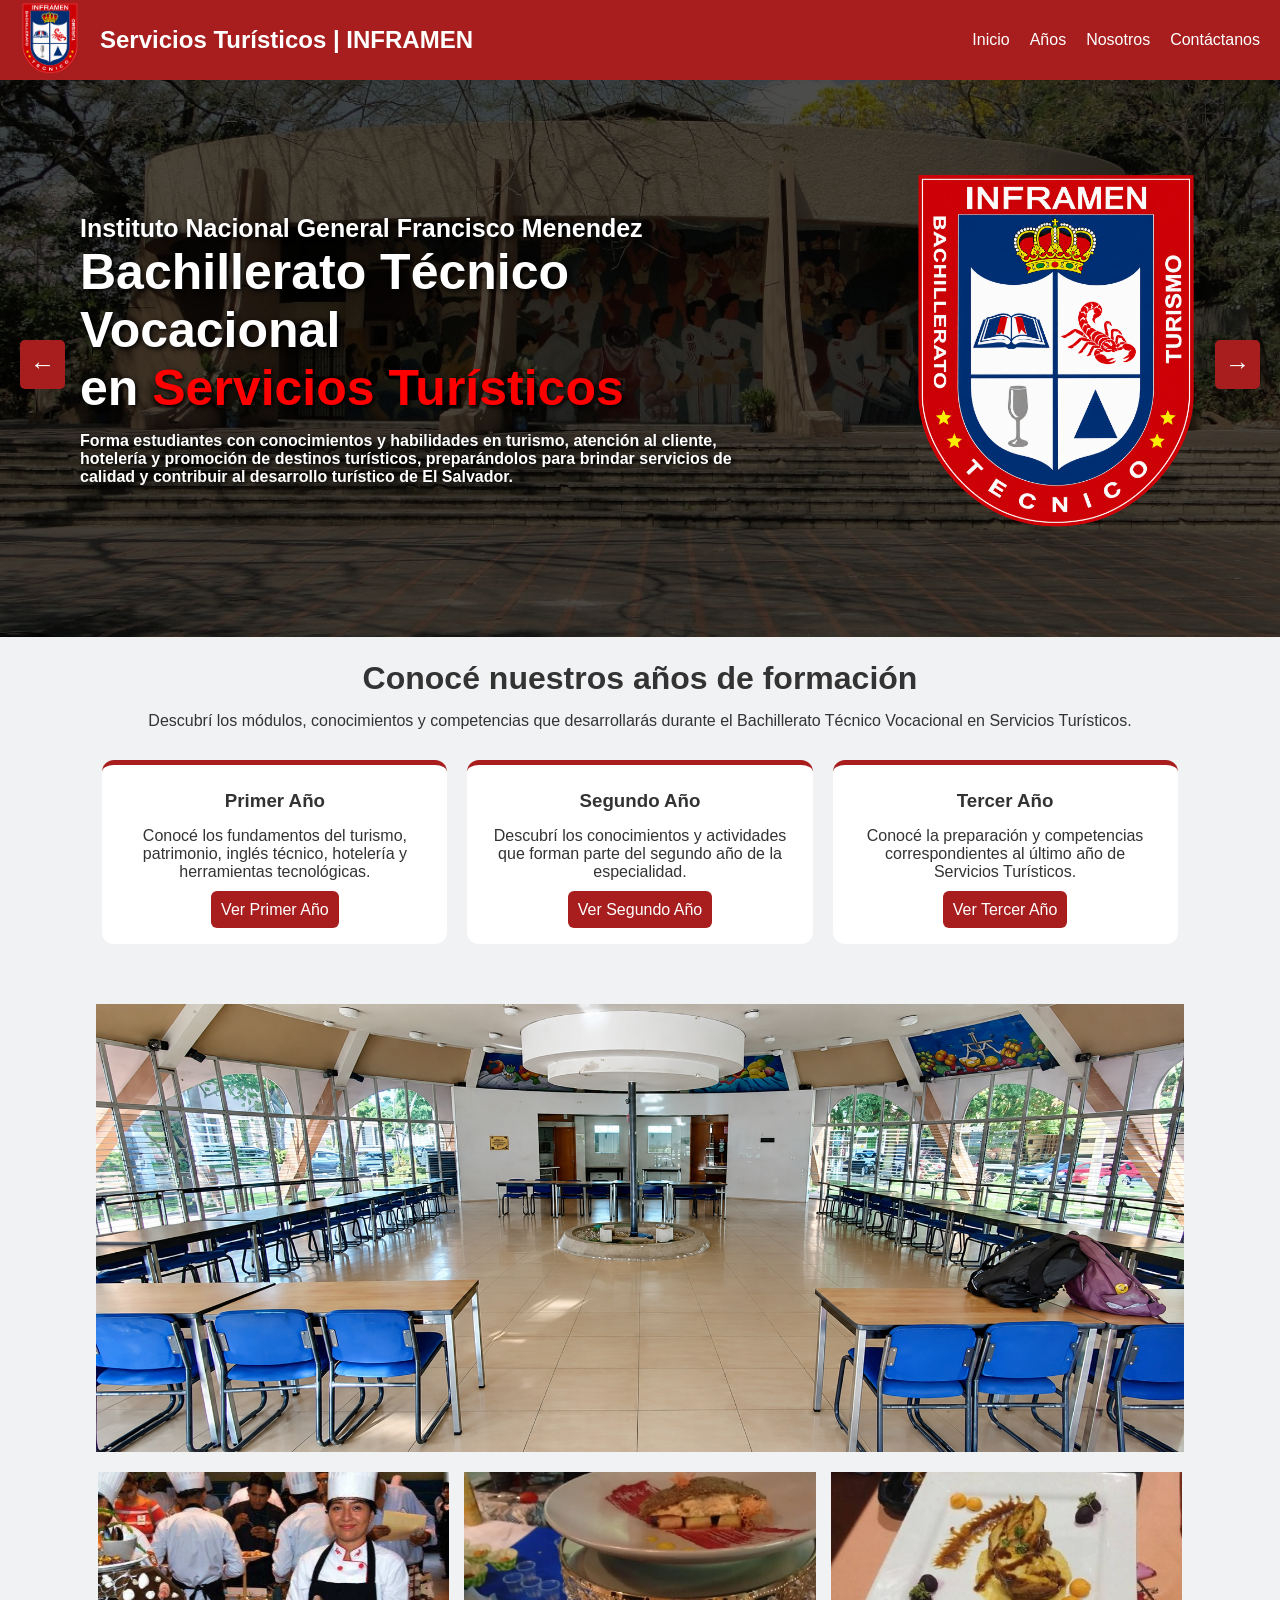
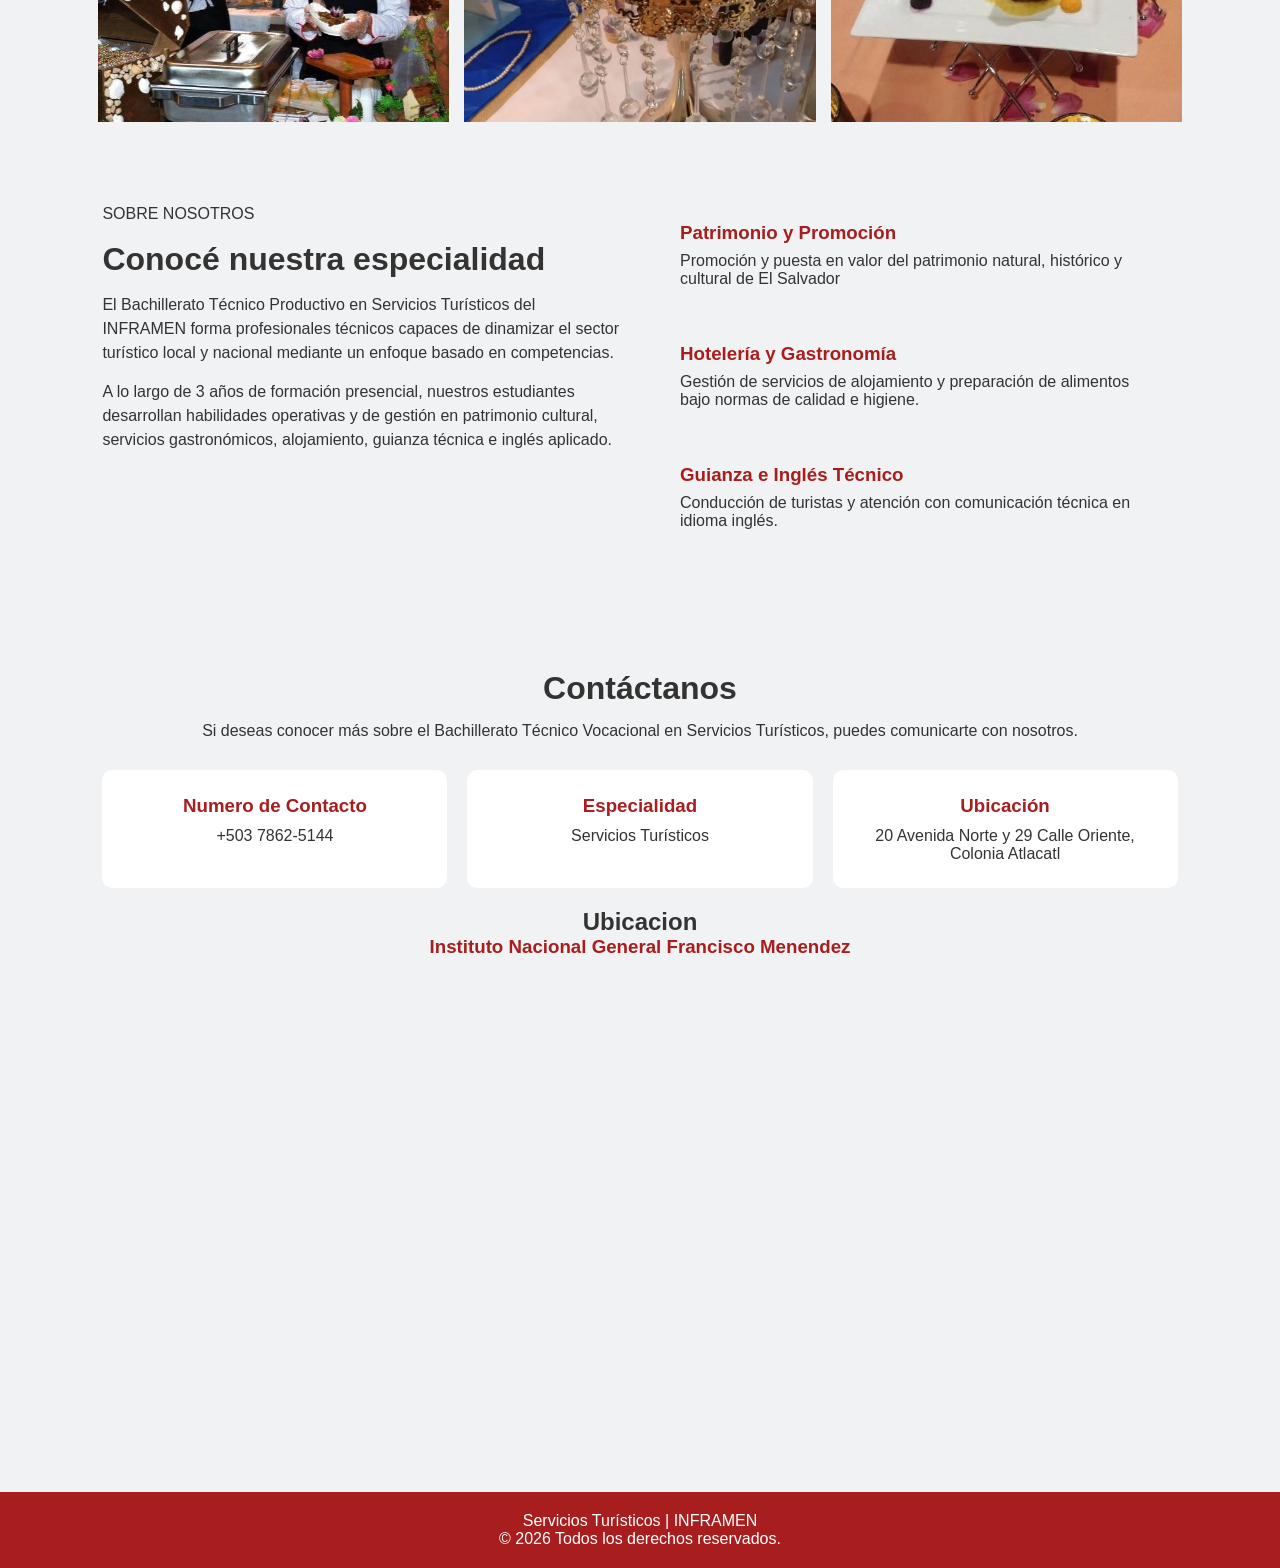
<file: index.html>
<!DOCTYPE html>
<html lang="es">
<head>
    <meta charset="UTF-8">
    <meta name="viewport" content="width=device-width, initial-scale=1.0">
    <title>Servicios Turísticos - INFRAMEN</title>
    <link rel="stylesheet" href="css/style.css">
</head>
<body>

<nav class="barra">
    <a href="index.html">
         <img src="imagenes/3e897beb-f42d-48c6-8276-a3396d32d673.png" alt="" > 
    </a>

    <h1>Servicios Turísticos | INFRAMEN</h1>

    <div class="menu-opciones">
        <a href="#inicio">Inicio</a>
        <a href="#años">Años</a>
        <a href="#nosotros">Nosotros</a>
        <a href="#contactanos">Contáctanos</a>
    </div>

    <button class="menu-celular">⋮</button>
</nav>

<main>

<section class="hero" id="inicio">
    <div class="carrusel">

        <div class="diapositiva">
            <div class="texto-hero">
                <p class="in">Instituto Nacional General Francisco Menendez</p>

                <div class="bachillerato">
                    Bachillerato Técnico Vocacional<br>
                    en <span class="red">Servicios Turísticos</span>
                </div>

                <p class="descripcion">
                    Forma estudiantes con conocimientos y habilidades en turismo,
                    atención al cliente, hotelería y promoción de destinos turísticos,
                    preparándolos para brindar servicios de calidad y contribuir al
                    desarrollo turístico de El Salvador.
                </p>
            </div>

            <div class="tur">
                <img src="imagenes/3e897beb-f42d-48c6-8276-a3396d32d673.png" alt="Logo de Servicios Turísticos" class="turismo">
            </div>
        </div>

        <div class="diapositiva">
            <div class="texto-hero">
                <p class="in">Conocé nuestra especialidad</p>

                <div class="bachillerato">
                    Turismo y <span class="red">Hotelería</span>
                </div>

                <p class="descripcion">
                    Aprendé sobre atención al cliente, organización de eventos,
                    hotelería y promoción de los destinos turísticos de El Salvador.
                </p>
            </div>
        </div>

        <div class="diapositiva">
            <div class="texto-hero">
                <p class="in">Preparación para el futuro</p>

                <div class="bachillerato">
                    Estudiá <span class="red">Servicios Turísticos</span>
                </div>

                <p class="descripcion">
                    Desarrollá conocimientos y habilidades para trabajar
                    en diferentes áreas relacionadas con el turismo y
                    la atención al visitante.
                </p>
            </div>

            <div class="tur">
                <img src="imagenes/3e897beb-f42d-48c6-8276-a3396d32d673.png" alt="Servicios turísticos" class="turismo">
            </div>
        </div>

        <button class="anterior">←</button>
        <button class="siguiente">→</button>
    </div>
</section>

<section class="años" id="años">
    <h2>Conocé nuestros años de formación</h2>

    <p>
        Descubrí los módulos, conocimientos y competencias que desarrollarás
        durante el Bachillerato Técnico Vocacional en Servicios Turísticos.
    </p>

    <div class="tarjetas-años">

        <div class="tarjeta-año">
            <h3>Primer Año</h3>
            <p>
                Conocé los fundamentos del turismo, patrimonio,
                inglés técnico, hotelería y herramientas tecnológicas.
            </p>
            <a href="primer_año.html">Ver Primer Año</a>
        </div>

        <div class="tarjeta-año">
            <h3>Segundo Año</h3>
            <p>
                Descubrí los conocimientos y actividades que forman
                parte del segundo año de la especialidad.
            </p>
            <a href="segundo_año.html">Ver Segundo Año</a>
        </div>

        <div class="tarjeta-año">
            <h3>Tercer Año</h3>
            <p>
                Conocé la preparación y competencias correspondientes
                al último año de Servicios Turísticos.
            </p>
            <a href="tercer_año.html">Ver Tercer Año</a>
        </div>
</section>
<section>
    <div>
        <img src="imagenes/cafeteria.png" alt="" class="foto1">
    </div>
    <div class="galeria">
    <img src="imagenes/fot1.jpg" alt="">
    <img src="imagenes/fot2.jpg" alt="">
    <img src="imagenes/fot3.jpg" alt="">
    </div>

</section>

<section class="nosotros" id="nosotqros">
    <div class="nosotros-texto">
        <p class="titulo-pequeno">SOBRE NOSOTROS</p>

        <h2>Conocé nuestra especialidad</h2>

        <p>
             El Bachillerato Técnico Productivo en Servicios Turísticos del INFRAMEN forma profesionales técnicos capaces de dinamizar el sector turístico local y nacional mediante un enfoque basado en competencias. 
        </p>

        <p>
            A lo largo de 3 años de formación presencial, nuestros estudiantes desarrollan habilidades operativas y de gestión en patrimonio cultural, servicios gastronómicos, alojamiento, guianza técnica e inglés aplicado.
        </p>
    </div>

    <div class="nosotros-info">
        <div>
            <h3>Patrimonio y Promoción</h3>
            <p>Promoción y puesta en valor del patrimonio natural, histórico y cultural de El Salvador</p>
        </div>

        <div>
            <h3>Hotelería y Gastronomía</h3>
            <p>Gestión de servicios de alojamiento y preparación de alimentos bajo normas de calidad e higiene.</p>
        </div>

        <div>
            <h3>Guianza e Inglés Técnico</h3>
            <p>Conducción de turistas y atención con comunicación técnica en idioma inglés.</p>
        </div>
    </div>
</section>

<section class="contacto" id="contactanos">
     <h2>Contáctanos</h2>


    <p>
        Si deseas conocer más sobre el Bachillerato Técnico Vocacional
        en Servicios Turísticos, puedes comunicarte con nosotros.
    </p>

    <div class="datos-contacto">
        <div>
            <h3>Numero de Contacto</h3>
            <p>+503 7862-5144</p>
        </div>

        <div>
            <h3>Especialidad</h3>
            <p>Servicios Turísticos</p>
        </div>

        <div>
            <h3>Ubicación</h3>
            <p>20 Avenida Norte y 29 Calle Oriente, Colonia Atlacatl</p>
        </div>
    </div>
    <div class="final">
        <h1>Ubicacion</h1>
        <h3>Instituto Nacional General Francisco Menendez</h3>
    </div>
    <iframe src="https://www.google.com/maps/embed?pb=!1m18!1m12!1m3!1d2902.0325152428795!2d-89.1832707265028!3d13.712027098216355!2m3!1f0!2f0!3f0!3m2!1i1024!2i768!4f13.1!3m3!1m2!1s0x8f6331d8737bc5a3%3A0x7dca6f726cac5cca!2sINFRAMEN!5e1!3m2!1ses-419!2sus!4v1790688807940!5m2!1ses-419!2sus" style="border:0;" allowfullscreen="" loading="lazy" referrerpolicy="strict-origin-when-cross-origin" class="mapa"></iframe>

</section>

</main>

<footer>
    <p>Servicios Turísticos | INFRAMEN</p>
    <p>© 2026 Todos los derechos reservados.</p>
</footer>

<script src="js/app.js"></script>

</body>
</html>
</file>
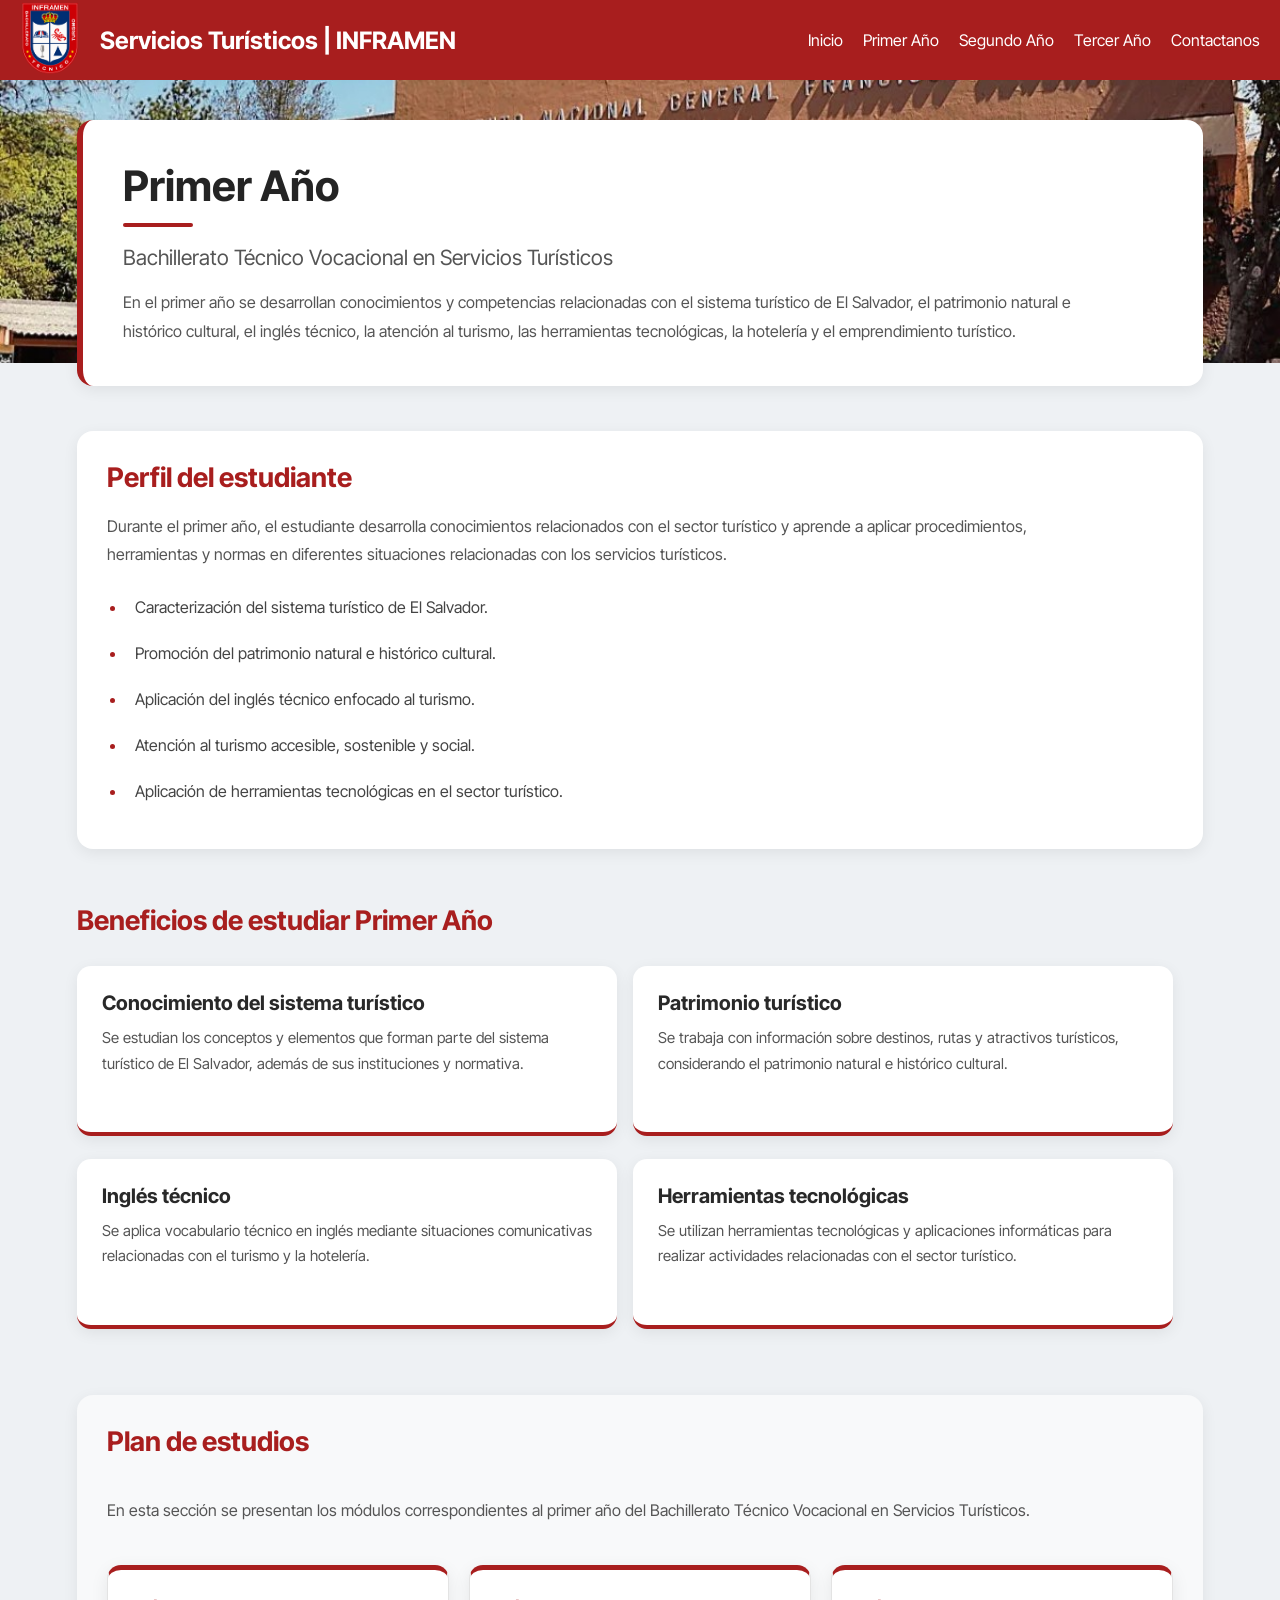
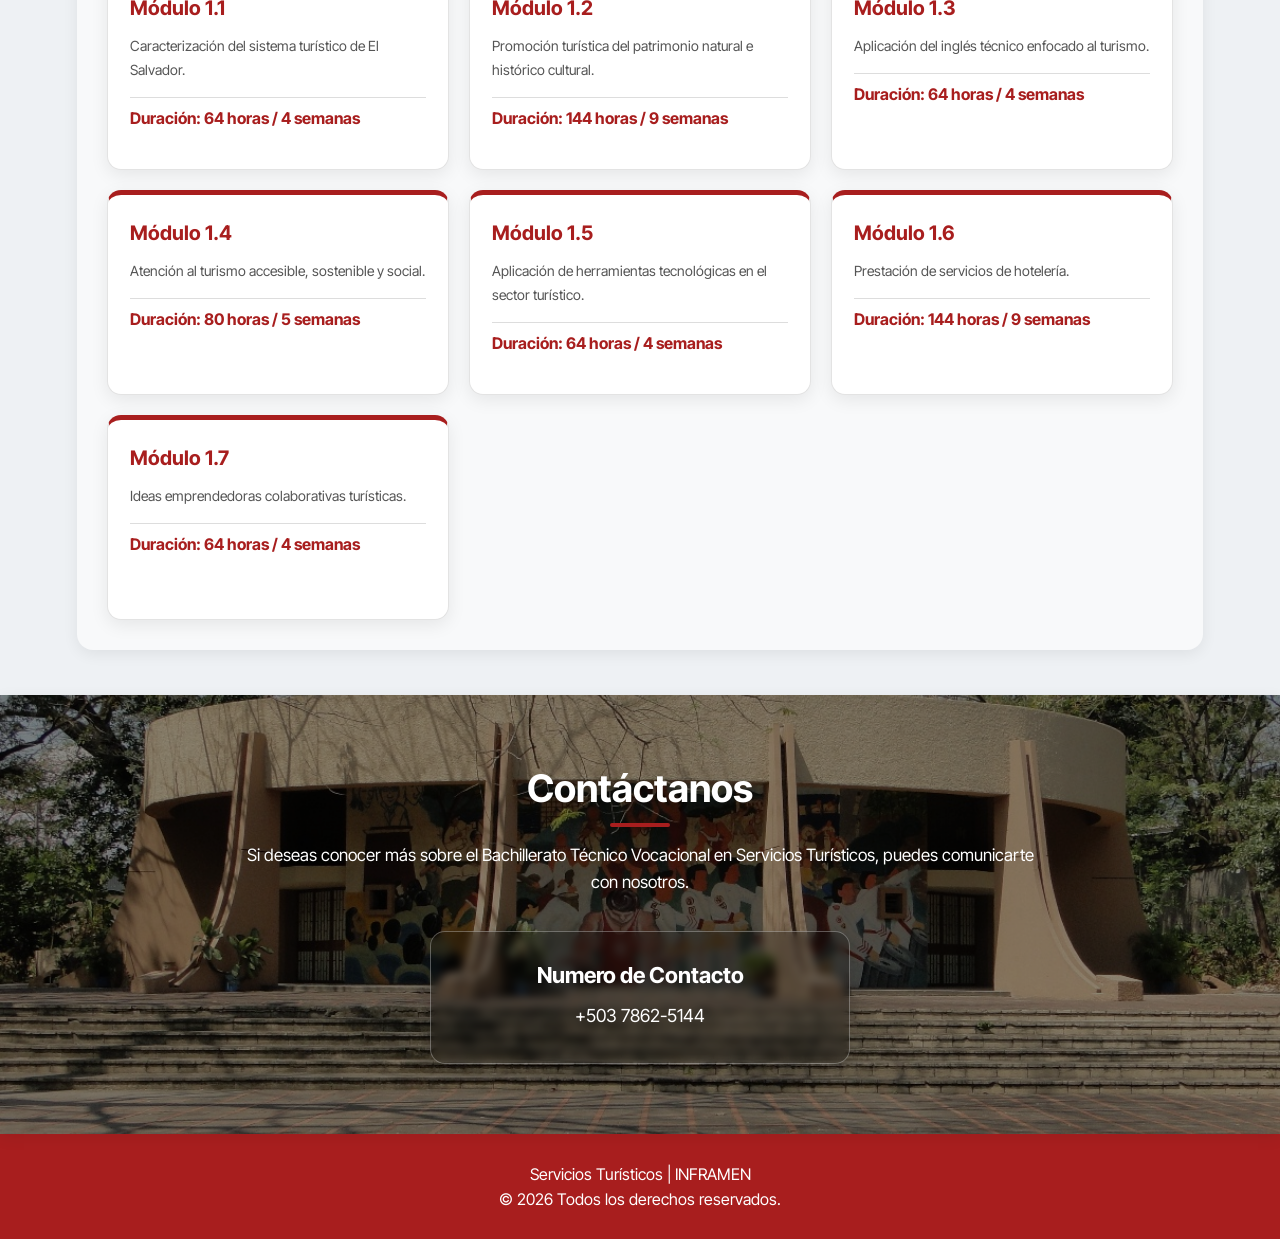
<file: primer_año.html>
<!DOCTYPE html>
<html lang="es">

<head>
    <link rel="stylesheet" href="css/style.css">
    <meta charset="UTF-8">
    <meta name="viewport" content="width=device-width, initial-scale=1.0">
    <title>Primer Año - Servicios Turísticos</title>
    <link rel="stylesheet" href="css/primer.css">
</head>

<body>

    <header>
        <nav class="barra">
            <a href="index.html">
                <img src="imagenes/3e897beb-f42d-48c6-8276-a3396d32d673.png" alt="">
            </a>

            <h1>Servicios Turísticos | INFRAMEN</h1>

            <ul>
                <li><a href="index.html">Inicio</a></li>
                <li><a href="primer_año.html">Primer Año</a></li>
                <li><a href="segundo_año.html">Segundo Año</a></li>
                <li><a href="tercer_año.html">Tercer Año</a></li>
                <li><a href="#contactanos">Contactanos</a></li>
            </ul>
        </nav>
    </header>

    <main>

        <section>
            <h1>Primer Año</h1>

            <h2>Bachillerato Técnico Vocacional en Servicios Turísticos</h2>

            <p>
                En el primer año se desarrollan conocimientos y competencias
                relacionadas con el sistema turístico de El Salvador,
                el patrimonio natural e histórico cultural, el inglés técnico,
                la atención al turismo, las herramientas tecnológicas,
                la hotelería y el emprendimiento turístico.
            </p>
        </section>

        <section>
            <h2>Perfil del estudiante</h2>

            <p>
                Durante el primer año, el estudiante desarrolla conocimientos
                relacionados con el sector turístico y aprende a aplicar
                procedimientos, herramientas y normas en diferentes situaciones
                relacionadas con los servicios turísticos.
            </p>

            <ul>
                <li>Caracterización del sistema turístico de El Salvador.</li>
                <li>Promoción del patrimonio natural e histórico cultural.</li>
                <li>Aplicación del inglés técnico enfocado al turismo.</li>
                <li>Atención al turismo accesible, sostenible y social.</li>
                <li>Aplicación de herramientas tecnológicas en el sector turístico.</li>
            </ul>
        </section>

        <section class="beneficios">
            <h2>Beneficios de estudiar Primer Año</h2>

            <article>
                <h3>Conocimiento del sistema turístico</h3>

                <p>
                    Se estudian los conceptos y elementos que forman parte
                    del sistema turístico de El Salvador, además de sus
                    instituciones y normativa.
                </p>
            </article>

            <article>
                <h3>Patrimonio turístico</h3>

                <p>
                    Se trabaja con información sobre destinos, rutas y
                    atractivos turísticos, considerando el patrimonio natural
                    e histórico cultural.
                </p>
            </article>

            <article>
                <h3>Inglés técnico</h3>

                <p>
                    Se aplica vocabulario técnico en inglés mediante
                    situaciones comunicativas relacionadas con el turismo
                    y la hotelería.
                </p>
            </article>

            <article>
                <h3>Herramientas tecnológicas</h3>

                <p>
                    Se utilizan herramientas tecnológicas y aplicaciones
                    informáticas para realizar actividades relacionadas
                    con el sector turístico.
                </p>
            </article>
        </section>

        <section class="plan-estudios">

            <h2>Plan de estudios</h2>

            <p>
                En esta sección se presentan los módulos correspondientes
                al primer año del Bachillerato Técnico Vocacional en Servicios
                Turísticos.
            </p>

            <div class="modulo" onclick="abrirModal('modal1')">
                <h3>Módulo 1.1</h3>

                <p>
                    Caracterización del sistema turístico de El Salvador.
                </p>

                <span class="duracion">
                    Duración: 64 horas / 4 semanas
                </span>
            </div>

            <div class="modulo" onclick="abrirModal('modal2')">
                <h3>Módulo 1.2</h3>

                <p>
                    Promoción turística del patrimonio natural e histórico
                    cultural.
                </p>

                <span class="duracion">
                    Duración: 144 horas / 9 semanas
                </span>
            </div>

            <div class="modulo" onclick="abrirModal('modal3')">
                <h3>Módulo 1.3</h3>

                <p>
                    Aplicación del inglés técnico enfocado al turismo.
                </p>

                <span class="duracion">
                    Duración: 64 horas / 4 semanas
                </span>
            </div>

            <div class="modulo" onclick="abrirModal('modal4')">
                <h3>Módulo 1.4</h3>

                <p>
                    Atención al turismo accesible, sostenible y social.
                </p>

                <span class="duracion">
                    Duración: 80 horas / 5 semanas
                </span>
            </div>

            <div class="modulo" onclick="abrirModal('modal5')">
                <h3>Módulo 1.5</h3>

                <p>
                    Aplicación de herramientas tecnológicas en el sector
                    turístico.
                </p>

                <span class="duracion">
                    Duración: 64 horas / 4 semanas
                </span>
            </div>

            <div class="modulo" onclick="abrirModal('modal6')">
                <h3>Módulo 1.6</h3>

                <p>
                    Prestación de servicios de hotelería.
                </p>

                <span class="duracion">
                    Duración: 144 horas / 9 semanas
                </span>
            </div>

            <div class="modulo" onclick="abrirModal('modal7')">
                <h3>Módulo 1.7</h3>

                <p>
                    Ideas emprendedoras colaborativas turísticas.
                </p>

                <span class="duracion">
                    Duración: 64 horas / 4 semanas
                </span>
            </div>

            <div id="modal1" class="modal">
                <div class="modal-contenido">

                    <span class="cerrar" onclick="cerrarModal('modal1')">&times;</span>

                    <h2>Módulo 1.1</h2>

                    <h3>Caracterización del sistema turístico de El Salvador</h3>

                    <p>
                        En este módulo se estudia la contextualización del sistema turístico salvadoreño, analizando sus conceptos básicos, el marco legal vigente, las normativas técnicas y las funciones de las instituciones que rigen el sector.
                    </p>

                    <h3>¿Qué aprenderás?</h3>

                    <p>
                        Comprenderás los componentes del sistema turístico, la clasificación de leyes y reglamentos vigentes, la ubicación de puertos, aeropuertos y fronteras terrestres, así como las funciones de instituciones clave como MITUR, CORSATUR e ISTU.
                    </p>

                    <h3>Duración</h3>

                    <p>64 horas / 4 semanas</p>

                </div>
            </div>

            <div id="modal2" class="modal">
                <div class="modal-contenido">

                    <span class="cerrar" onclick="cerrarModal('modal2')">&times;</span>

                    <h2>Módulo 1.2</h2>

                    <h3>Promoción turística del patrimonio natural e histórico cultural</h3>

                    <p>
                        En este módulo se clasifica y pone en valor la información de destinos, rutas y atractivos turísticos de El Salvador según su contexto histórico-patrimonial, geográfico y cultural para promover el turismo local y nacional.
                    </p>

                    <h3>¿Qué aprenderás?</h3>

                    <p>
                        Identificarás e inventariarás Áreas Naturales Protegidas (ANP), parques del ISTU, sitios arqueológicos, monumentos, iglesias patrimoniales y símbolos patrios, diseñando paquetes y ofertas turísticas sostenibles.
                    </p>

                    <h3>Duración</h3>

                    <p>144 horas / 9 semanas</p>

                </div>
            </div>

            <div id="modal3" class="modal">
                <div class="modal-contenido">

                    <span class="cerrar" onclick="cerrarModal('modal3')">&times;</span>

                    <h2>Módulo 1.3</h2>

                    <h3>Aplicación del inglés técnico enfocado al turismo</h3>

                    <p>
                        En este módulo se desarrollan competencias de comunicación oral y escrita en idioma inglés a nivel básico (MCER A1), orientadas a la atención de huéspedes y clientes en el área de hotelería y turismo.
                    </p>

                    <h3>¿Qué aprenderás?</h3>

                    <p>
                        Utilizarás vocabulario técnico, saludos y expresiones clave para desempeñarte en áreas de recepción, lobby, restaurante, bar y habitaciones, sosteniendo conversaciones breves y creando protocolos de atención al cliente.
                    </p>

                    <h3>Duración</h3>

                    <p>64 horas / 4 semanas</p>

                </div>
            </div>

            <div id="modal4" class="modal">
                <div class="modal-contenido">

                    <span class="cerrar" onclick="cerrarModal('modal4')">&times;</span>

                    <h2>Módulo 1.4</h2>

                    <h3>Atención al turismo accesible, sostenible y social</h3>

                    <p>
                        En este módulo se aplican procedimientos de atención inclusiva para turistas con discapacidades físicas, emocionales, mentales y sociales, respetando normativas del CONAIPD y ONU Turismo, además de protocolos de bioseguridad y primeros auxilios.
                    </p>

                    <h3>¿Qué aprenderás?</h3>

                    <p>
                        Aplicarás técnicas de primeros auxilios básicos y psicológicos, clasificarás leyes de inclusión y accesibilidad universal, propondrás adecuaciones de infraestructura y ejecutarás acciones de cuidado ambiental basadas en las 3R.
                    </p>

                    <h3>Duración</h3>

                    <p>80 horas / 5 semanas</p>

                </div>
            </div>

            <div id="modal5" class="modal">
                <div class="modal-contenido">

                    <span class="cerrar" onclick="cerrarModal('modal5')">&times;</span>

                    <h2>Módulo 1.5</h2>

                    <h3>Aplicación de herramientas tecnológicas en el sector turístico</h3>

                    <p>
                        En este módulo se manejan herramientas tecnológicas, paquetes de ofimática, redes sociales y plataformas digitales para la gestión interna, procesamiento de datos, reservas y promoción de productos y servicios turísticos.
                    </p>

                    <h3>¿Qué aprenderás?</h3>

                    <p>
                        Gestionarás reservas y consultas en plataformas digitales, utilizarás procesadores de texto y hojas de cálculo para informes profesionales y crearás contenidos promocionales audiovisuales para redes sociales.
                    </p>

                    <h3>Duración</h3>

                    <p>64 horas / 4 semanas</p>

                </div>
            </div>

            <div id="modal6" class="modal">
                <div class="modal-contenido">

                    <span class="cerrar" onclick="cerrarModal('modal6')">&times;</span>

                    <h2>Módulo 1.6</h2>

                    <h3>Prestación de servicios de hotelería</h3>

                    <p>
                        En este módulo se aplican los procedimientos operativos y normas técnicas de las empresas de alojamiento, cubriendo la atención en recepción, ama de llaves, registro de huéspedes y organización de eventos.
                    </p>

                    <h3>¿Qué aprenderás?</h3>

                    <p>
                        Clasificarás los tipos de alojamiento y su categorización legal, realizarás procedimientos de Check-In, Check-Out y facturación, aplicarás terminología hotelera bilingüe y elaborarás montajes y perfiles para eventos y banquetes.
                    </p>

                    <h3>Duración</h3>

                    <p>144 horas / 9 semanas</p>

                </div>
            </div>

            <div id="modal7" class="modal">
                <div class="modal-contenido">

                    <span class="cerrar" onclick="cerrarModal('modal7')">&times;</span>

                    <h2>Módulo 1.7</h2>

                    <h3>Ideas emprendedoras colaborativas turísticas</h3>

                    <p>
                        En este módulo se fomenta la cultura emprendedora mediante metodologías prácticas para identificar oportunidades de mercado en el sector turístico y desarrollar perfiles de negocios colaborativos y asociativos.
                    </p>

                    <h3>¿Qué aprenderás?</h3>

                    <p>
                        Clasificarás los tipos de emprendimiento, identificarás tus características y competencias emprendedoras personales, promoverás el trabajo en equipo y estructurarás un perfil formal de proyecto o idea de negocio turístico.
                    </p>

                    <h3>Duración</h3>

                    <p>64 horas / 4 semanas</p>

                </div>
            </div>

        </section>

    </main>

    <section class="contacto" id="contactanos">

        <h2>Contáctanos</h2>

        <p>
            Si deseas conocer más sobre el Bachillerato Técnico Vocacional
            en Servicios Turísticos, puedes comunicarte con nosotros.
        </p>

        <div class="datos-contacto">

            <div>
                <h3>Numero de Contacto</h3>
                <p>+503 7862-5144</p>
            </div>

        </div>

    </section>

    <footer>

        <p>Servicios Turísticos | INFRAMEN</p>

        <p>© 2026 Todos los derechos reservados.</p>

    </footer>

    <script src="js/app.js"></script>

</body>

</html>
</file>
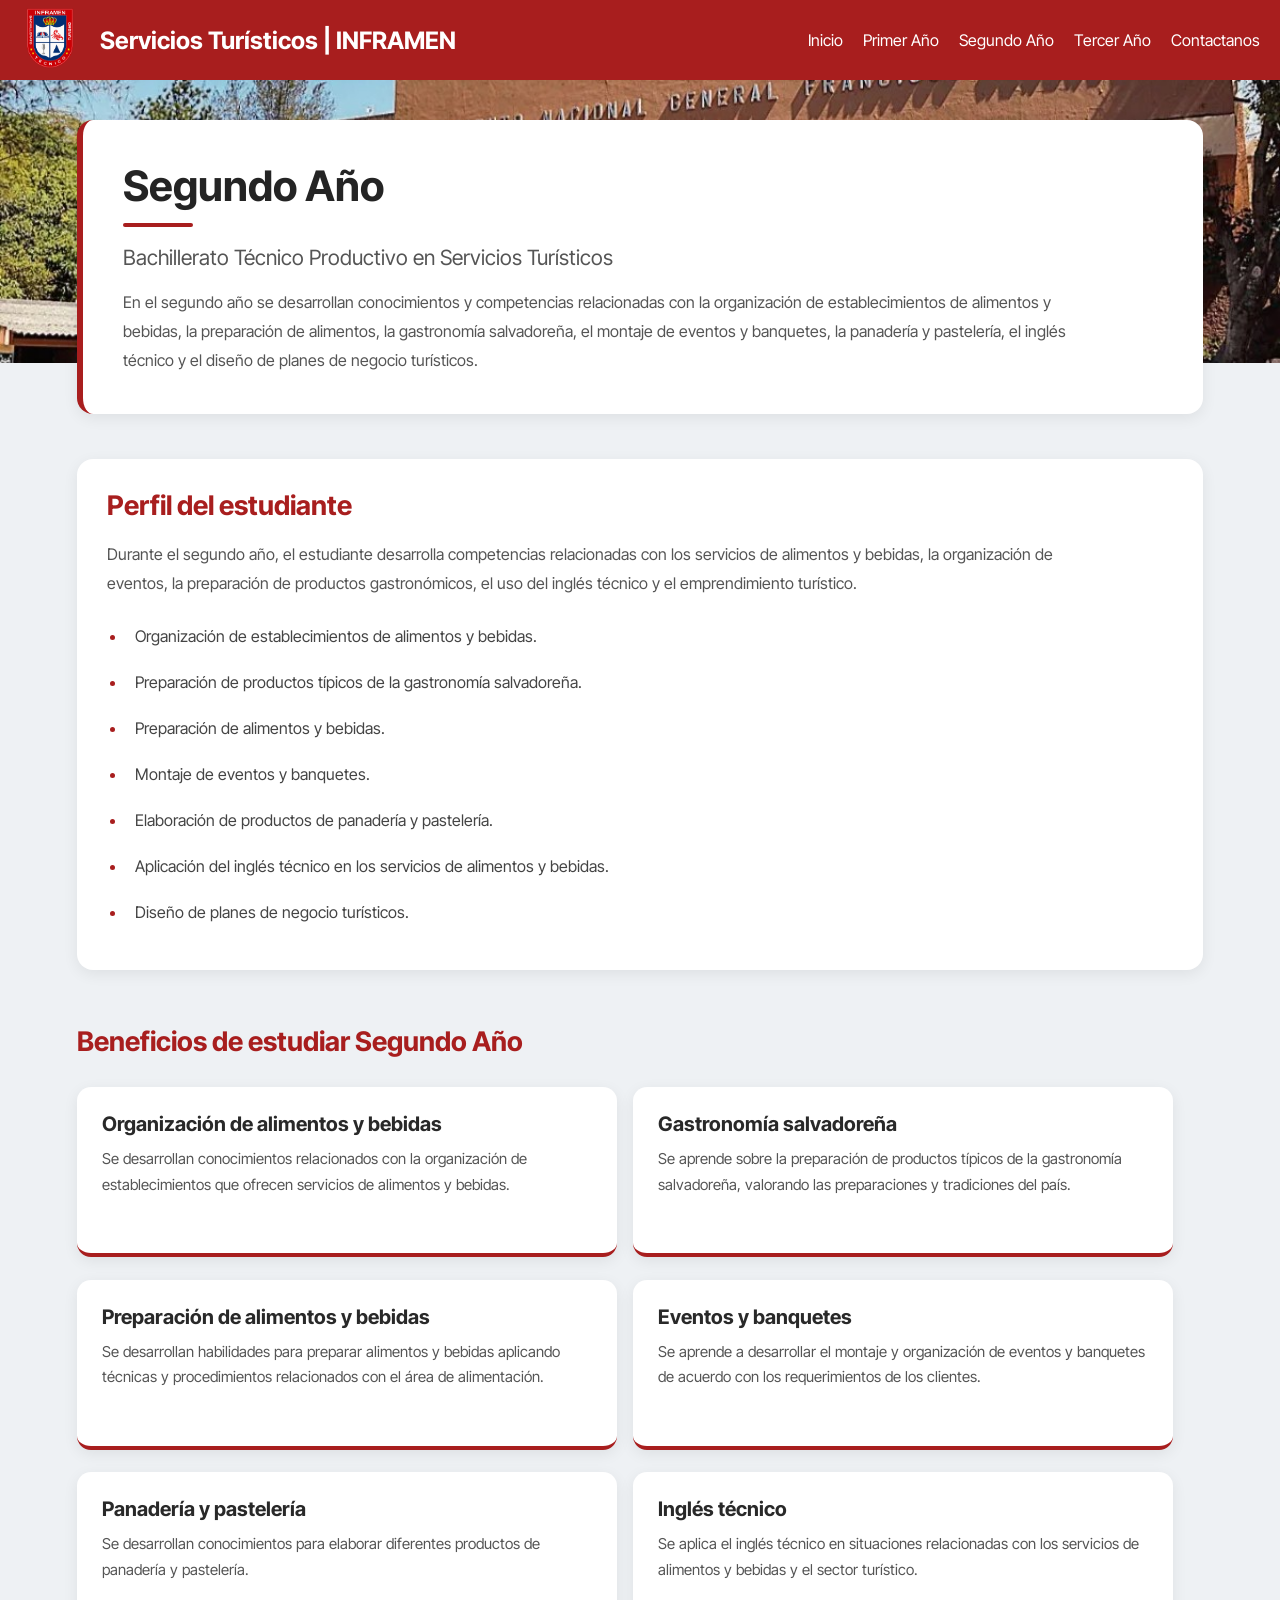
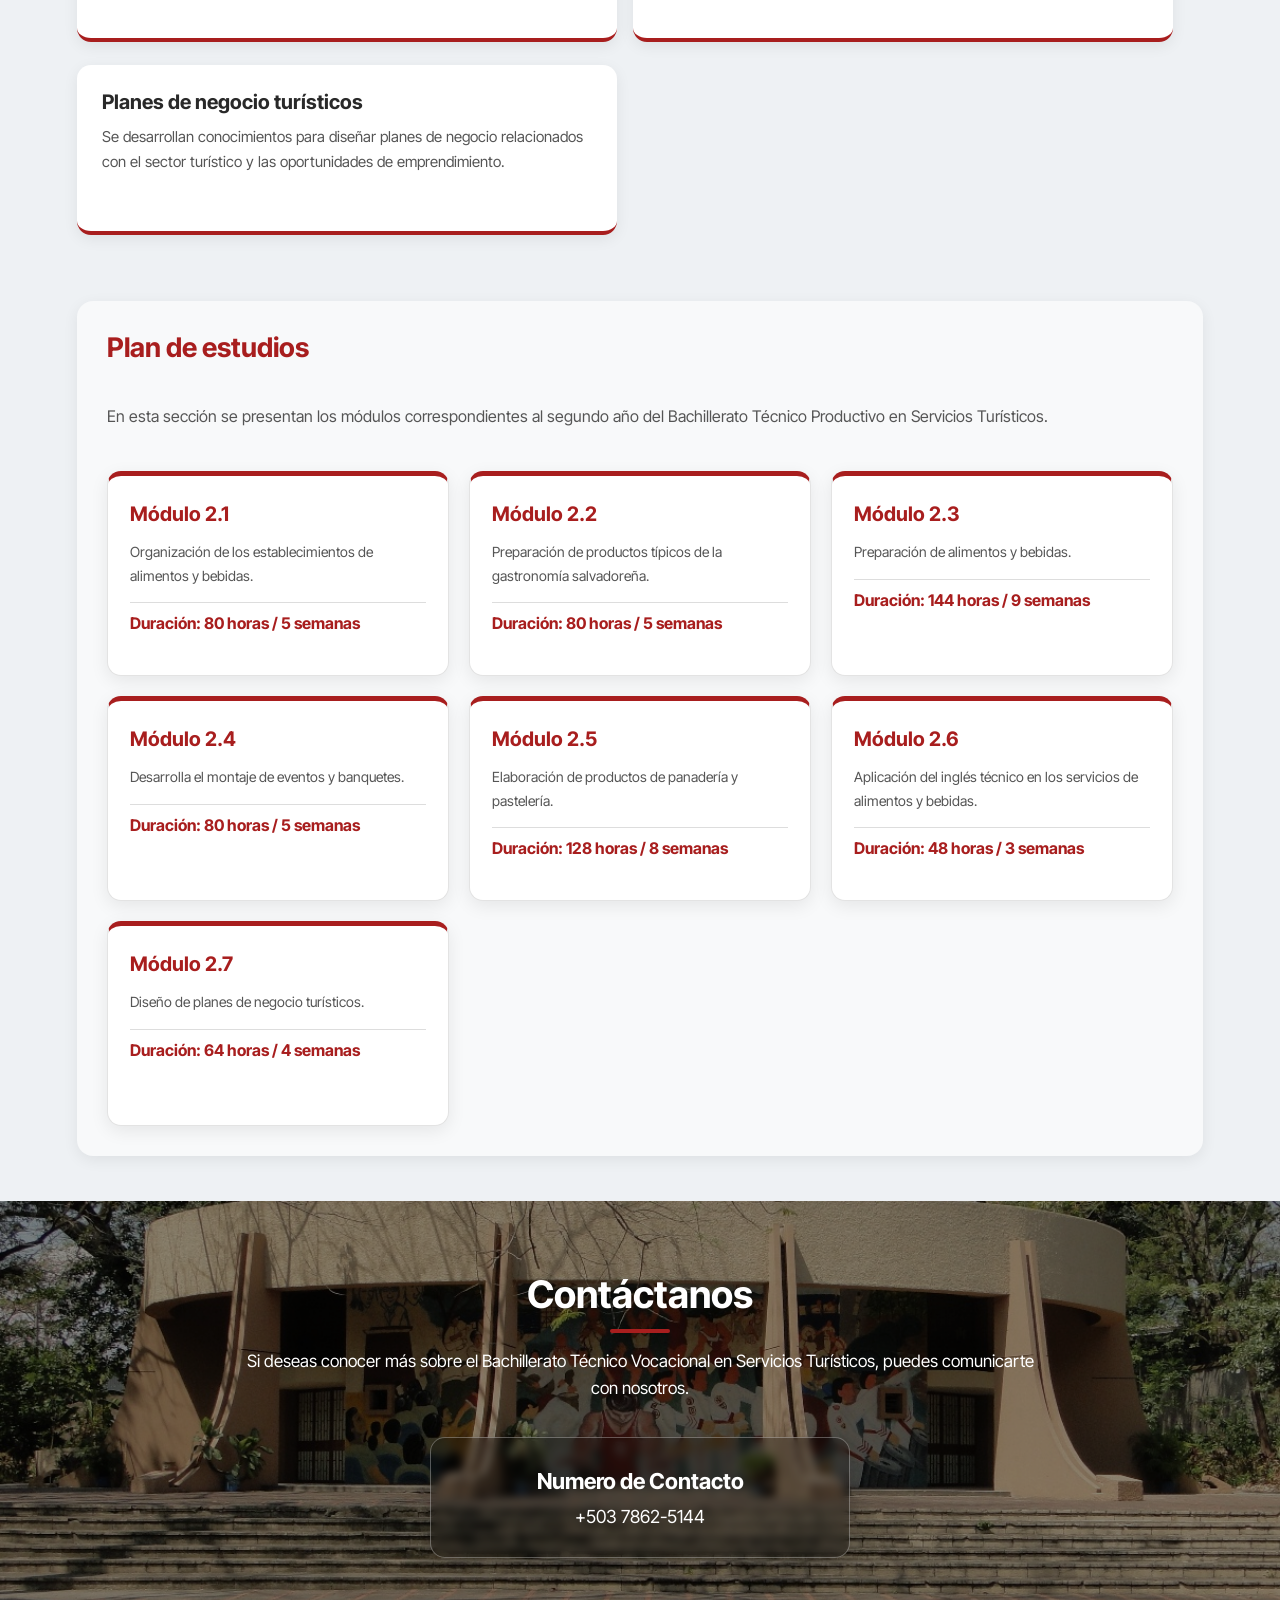
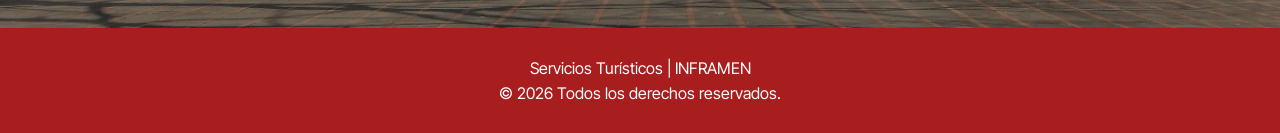
<file: segundo_año.html>
<!DOCTYPE html>
<html lang="es">

<head>
    <meta charset="UTF-8">
    <meta name="viewport" content="width=device-width, initial-scale=1.0">
    <title>Segundo Año - Servicios Turísticos</title>
    <link rel="stylesheet" href="css/style.css">
    <link rel="stylesheet" href="css/segundo.css">
</head>

<body>

    <header>
        <nav class="barra">
            <a href="index.html">
                <img src="imagenes/3e897beb-f42d-48c6-8276-a3396d32d673.png" alt="">
            </a>

            <h1>Servicios Turísticos | INFRAMEN</h1>

            <ul>
                <li><a href="index.html">Inicio</a></li>
                <li><a href="primer_año.html">Primer Año</a></li>
                <li><a href="segundo_año.html">Segundo Año</a></li>
                <li><a href="tercer_año.html">Tercer Año</a></li>
                <li><a href="#contactanos">Contactanos</a></li>
            </ul>
        </nav>
    </header>

    <main>

        <section>
            <h1>Segundo Año</h1>
            <h2>Bachillerato Técnico Productivo en Servicios Turísticos</h2>
            <p>
                En el segundo año se desarrollan conocimientos y competencias
                relacionadas con la organización de establecimientos de alimentos
                y bebidas, la preparación de alimentos, la gastronomía salvadoreña,
                el montaje de eventos y banquetes, la panadería y pastelería,
                el inglés técnico y el diseño de planes de negocio turísticos.
            </p>
        </section>

        <section>
            <h2>Perfil del estudiante</h2>
            <p>
                Durante el segundo año, el estudiante desarrolla competencias
                relacionadas con los servicios de alimentos y bebidas, la
                organización de eventos, la preparación de productos gastronómicos,
                el uso del inglés técnico y el emprendimiento turístico.
            </p>

            <ul>
                <li>Organización de establecimientos de alimentos y bebidas.</li>
                <li>Preparación de productos típicos de la gastronomía salvadoreña.</li>
                <li>Preparación de alimentos y bebidas.</li>
                <li>Montaje de eventos y banquetes.</li>
                <li>Elaboración de productos de panadería y pastelería.</li>
                <li>Aplicación del inglés técnico en los servicios de alimentos y bebidas.</li>
                <li>Diseño de planes de negocio turísticos.</li>
            </ul>
        </section>

        <section class="beneficios">
            <h2>Beneficios de estudiar Segundo Año</h2>

            <article>
                <h3>Organización de alimentos y bebidas</h3>
                <p>
                    Se desarrollan conocimientos relacionados con la organización
                    de establecimientos que ofrecen servicios de alimentos y bebidas.
                </p>
            </article>

            <article>
                <h3>Gastronomía salvadoreña</h3>
                <p>
                    Se aprende sobre la preparación de productos típicos de la
                    gastronomía salvadoreña, valorando las preparaciones y
                    tradiciones del país.
                </p>
            </article>

            <article>
                <h3>Preparación de alimentos y bebidas</h3>
                <p>
                    Se desarrollan habilidades para preparar alimentos y bebidas
                    aplicando técnicas y procedimientos relacionados con el área
                    de alimentación.
                </p>
            </article>

            <article>
                <h3>Eventos y banquetes</h3>
                <p>
                    Se aprende a desarrollar el montaje y organización de eventos
                    y banquetes de acuerdo con los requerimientos de los clientes.
                </p>
            </article>

            <article>
                <h3>Panadería y pastelería</h3>
                <p>
                    Se desarrollan conocimientos para elaborar diferentes
                    productos de panadería y pastelería.
                </p>
            </article>

            <article>
                <h3>Inglés técnico</h3>
                <p>
                    Se aplica el inglés técnico en situaciones relacionadas con
                    los servicios de alimentos y bebidas y el sector turístico.
                </p>
            </article>

            <article>
                <h3>Planes de negocio turísticos</h3>
                <p>
                    Se desarrollan conocimientos para diseñar planes de negocio
                    relacionados con el sector turístico y las oportunidades de
                    emprendimiento.
                </p>
            </article>
        </section>

        <section class="plan-estudios">
            <h2>Plan de estudios</h2>
            <p>
                En esta sección se presentan los módulos correspondientes al
                segundo año del Bachillerato Técnico Productivo en Servicios
                Turísticos.
            </p>

            <div class="modulo" onclick="abrirModal('modal1')">
                <h3>Módulo 2.1</h3>
                <p>Organización de los establecimientos de alimentos y bebidas.</p>
                <span class="duracion">Duración: 80 horas / 5 semanas</span>
            </div>

            <div class="modulo" onclick="abrirModal('modal2')">
                <h3>Módulo 2.2</h3>
                <p>Preparación de productos típicos de la gastronomía salvadoreña.</p>
                <span class="duracion">Duración: 80 horas / 5 semanas</span>
            </div>

            <div class="modulo" onclick="abrirModal('modal3')">
                <h3>Módulo 2.3</h3>
                <p>Preparación de alimentos y bebidas.</p>
                <span class="duracion">Duración: 144 horas / 9 semanas</span>
            </div>

            <div class="modulo" onclick="abrirModal('modal4')">
                <h3>Módulo 2.4</h3>
                <p>Desarrolla el montaje de eventos y banquetes.</p>
                <span class="duracion">Duración: 80 horas / 5 semanas</span>
            </div>

            <div class="modulo" onclick="abrirModal('modal5')">
                <h3>Módulo 2.5</h3>
                <p>Elaboración de productos de panadería y pastelería.</p>
                <span class="duracion">Duración: 128 horas / 8 semanas</span>
            </div>

            <div class="modulo" onclick="abrirModal('modal6')">
                <h3>Módulo 2.6</h3>
                <p>Aplicación del inglés técnico en los servicios de alimentos y bebidas.</p>
                <span class="duracion">Duración: 48 horas / 3 semanas</span>
            </div>

            <div class="modulo" onclick="abrirModal('modal7')">
                <h3>Módulo 2.7</h3>
                <p>Diseño de planes de negocio turísticos.</p>
                <span class="duracion">Duración: 64 horas / 4 semanas</span>
            </div>

        </section>

    </main>

    <div id="modal1" class="modal">
        <div class="modal-contenido">
            <span class="cerrar" onclick="cerrarModal('modal1')">&times;</span>
            <h2>Módulo 2.1</h2>
            <h3>Organización de los establecimientos de alimentos y bebidas</h3>
            <p>En este módulo se desarrollan conocimientos sobre la organización y el funcionamiento de establecimientos que ofrecen servicios de alimentos y bebidas.</p>
            <h3>¿Qué aprenderás?</h3>
            <p>Conocerás aspectos básicos de la organización de establecimientos de alimentos y bebidas y las actividades relacionadas con la prestación de sus servicios.</p>
            <h3>Duración</h3>
            <p>80 horas / 5 semanas</p>
        </div>
    </div>

    <div id="modal2" class="modal">
        <div class="modal-contenido">
            <span class="cerrar" onclick="cerrarModal('modal2')">&times;</span>
            <h2>Módulo 2.2</h2>
            <h3>Preparación de productos típicos de la gastronomía salvadoreña</h3>
            <p>En este módulo se estudia la preparación de productos típicos de la gastronomía salvadoreña, valorando las tradiciones culinarias del país.</p>
            <h3>¿Qué aprenderás?</h3>
            <p>Conocerás preparaciones tradicionales y procedimientos básicos para elaborar productos representativos de la gastronomía salvadoreña.</p>
            <h3>Duración</h3>
            <p>80 horas / 5 semanas</p>
        </div>
    </div>

    <div id="modal3" class="modal">
        <div class="modal-contenido">
            <span class="cerrar" onclick="cerrarModal('modal3')">&times;</span>
            <h2>Módulo 2.3</h2>
            <h3>Preparación de alimentos y bebidas</h3>
            <p>En este módulo se desarrollan habilidades para preparar alimentos y bebidas aplicando técnicas y procedimientos relacionados con el área de alimentación.</p>
            <h3>¿Qué aprenderás?</h3>
            <p>Aprenderás procedimientos básicos de preparación de alimentos y bebidas, siguiendo indicaciones y prácticas adecuadas de trabajo.</p>
            <h3>Duración</h3>
            <p>144 horas / 9 semanas</p>
        </div>
    </div>

    <div id="modal4" class="modal">
        <div class="modal-contenido">
            <span class="cerrar" onclick="cerrarModal('modal4')">&times;</span>
            <h2>Módulo 2.4</h2>
            <h3>Desarrolla el montaje de eventos y banquetes</h3>
            <p>En este módulo se estudia el montaje y la organización de eventos y banquetes de acuerdo con los requerimientos de los clientes.</p>
            <h3>¿Qué aprenderás?</h3>
            <p>Conocerás la organización de espacios y el montaje necesario para realizar eventos y banquetes.</p>
            <h3>Duración</h3>
            <p>80 horas / 5 semanas</p>
        </div>
    </div>

    <div id="modal5" class="modal">
        <div class="modal-contenido">
            <span class="cerrar" onclick="cerrarModal('modal5')">&times;</span>
            <h2>Módulo 2.5</h2>
            <h3>Elaboración de productos de panadería y pastelería</h3>
            <p>En este módulo se desarrollan conocimientos para elaborar diferentes productos de panadería y pastelería.</p>
            <h3>¿Qué aprenderás?</h3>
            <p>Conocerás procedimientos básicos para preparar productos de panadería y pastelería.</p>
            <h3>Duración</h3>
            <p>128 horas / 8 semanas</p>
        </div>
    </div>

    <div id="modal6" class="modal">
        <div class="modal-contenido">
            <span class="cerrar" onclick="cerrarModal('modal6')">&times;</span>
            <h2>Módulo 2.6</h2>
            <h3>Aplicación del inglés técnico en los servicios de alimentos y bebidas</h3>
            <p>En este módulo se aplica el inglés técnico en situaciones relacionadas con los servicios de alimentos y bebidas y el sector turístico.</p>
            <h3>¿Qué aprenderás?</h3>
            <p>Practicarás vocabulario y expresiones en inglés útiles para la atención en los servicios de alimentos y bebidas.</p>
            <h3>Duración</h3>
            <p>48 horas / 3 semanas</p>
        </div>
    </div>

    <div id="modal7" class="modal">
        <div class="modal-contenido">
            <span class="cerrar" onclick="cerrarModal('modal7')">&times;</span>
            <h2>Módulo 2.7</h2>
            <h3>Diseño de planes de negocio turísticos</h3>
            <p>En este módulo se desarrollan conocimientos para diseñar planes de negocio relacionados con el sector turístico y las oportunidades de emprendimiento.</p>
            <h3>¿Qué aprenderás?</h3>
            <p>Identificarás oportunidades de emprendimiento y organizarás ideas para elaborar planes de negocio turísticos.</p>
            <h3>Duración</h3>
            <p>64 horas / 4 semanas</p>
        </div>
    </div>

    <section class="contacto" id="contactanos">
        <h2>Contáctanos</h2>
        <p>
            Si deseas conocer más sobre el Bachillerato Técnico Vocacional
            en Servicios Turísticos, puedes comunicarte con nosotros.
        </p>

        <div class="datos-contacto">
            <div>
                <h3>Numero de Contacto</h3>
                <p>+503 7862-5144</p>
            </div>
        </div>
    </section>

    <footer>
        <p>Servicios Turísticos | INFRAMEN</p>
        <p>© 2026 Todos los derechos reservados.</p>
    </footer>

    <script src="js/app.js"></script>

</body>
</html>
</file>
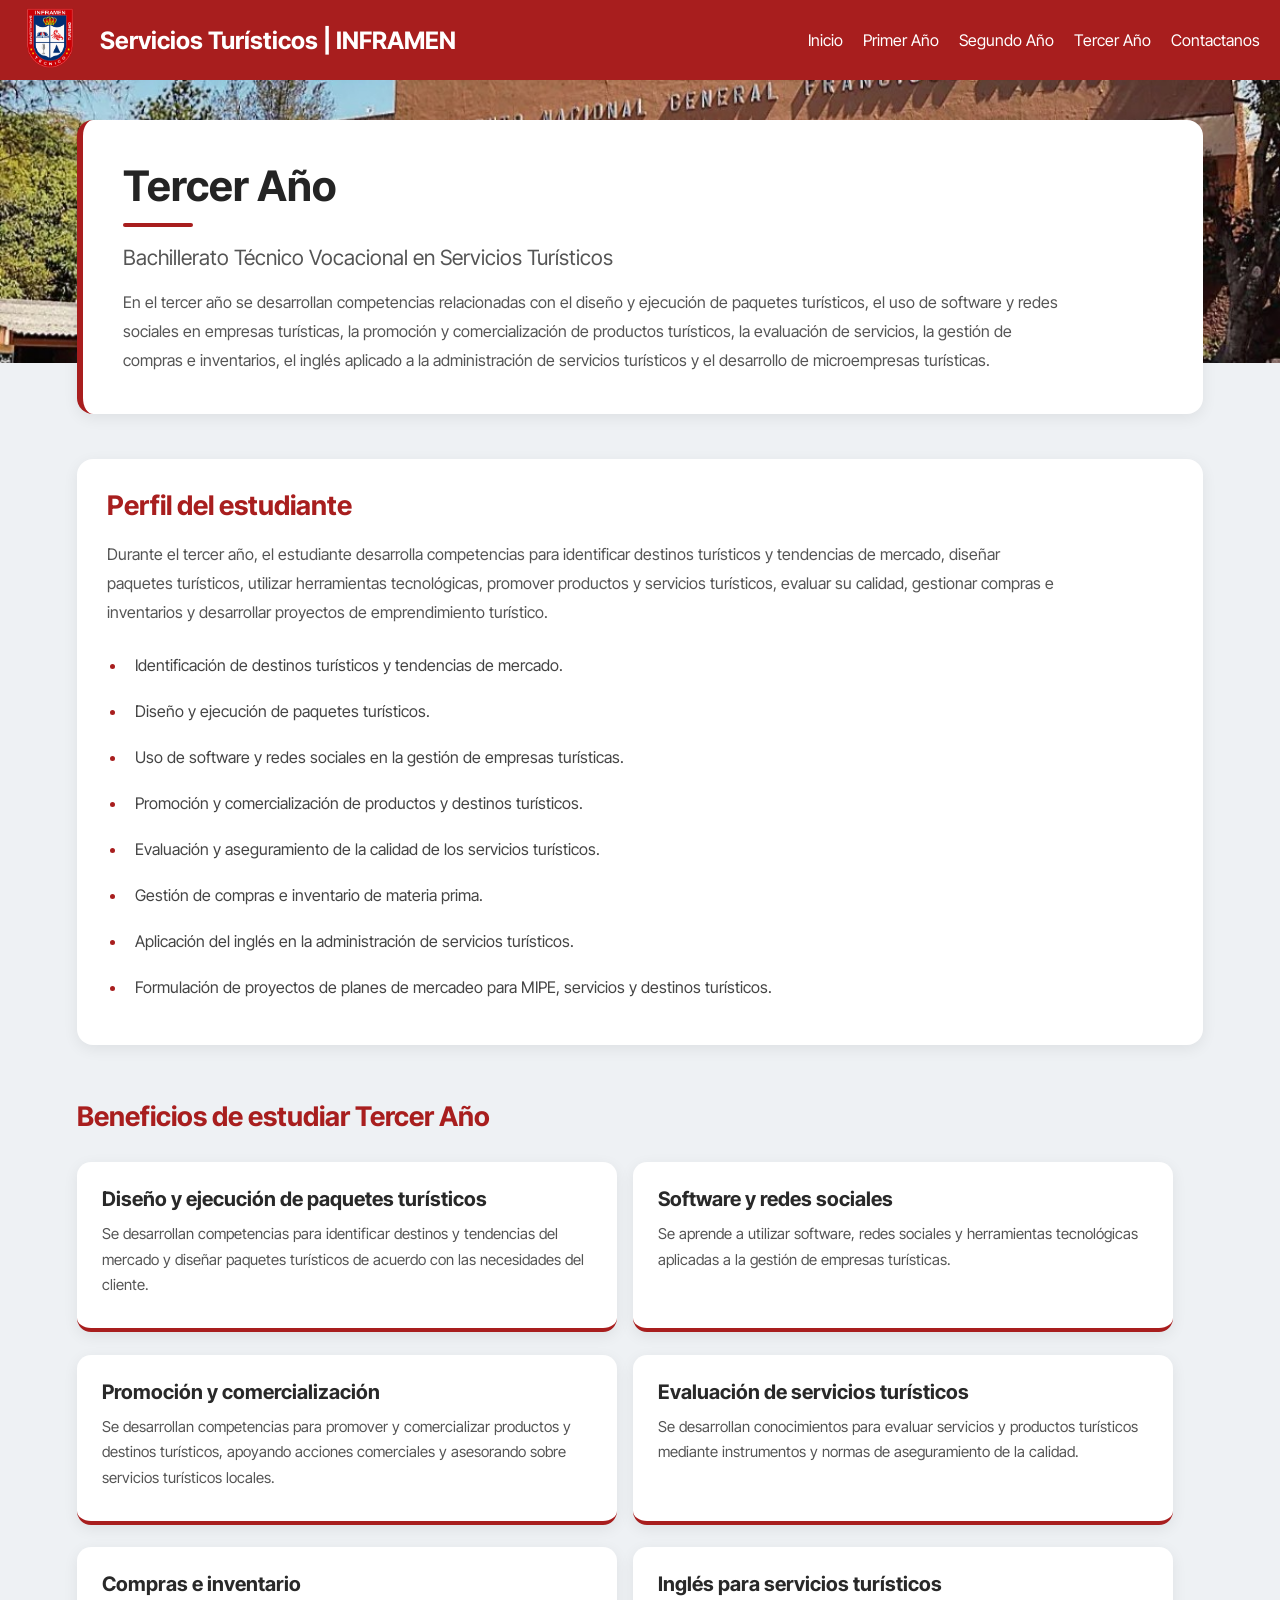
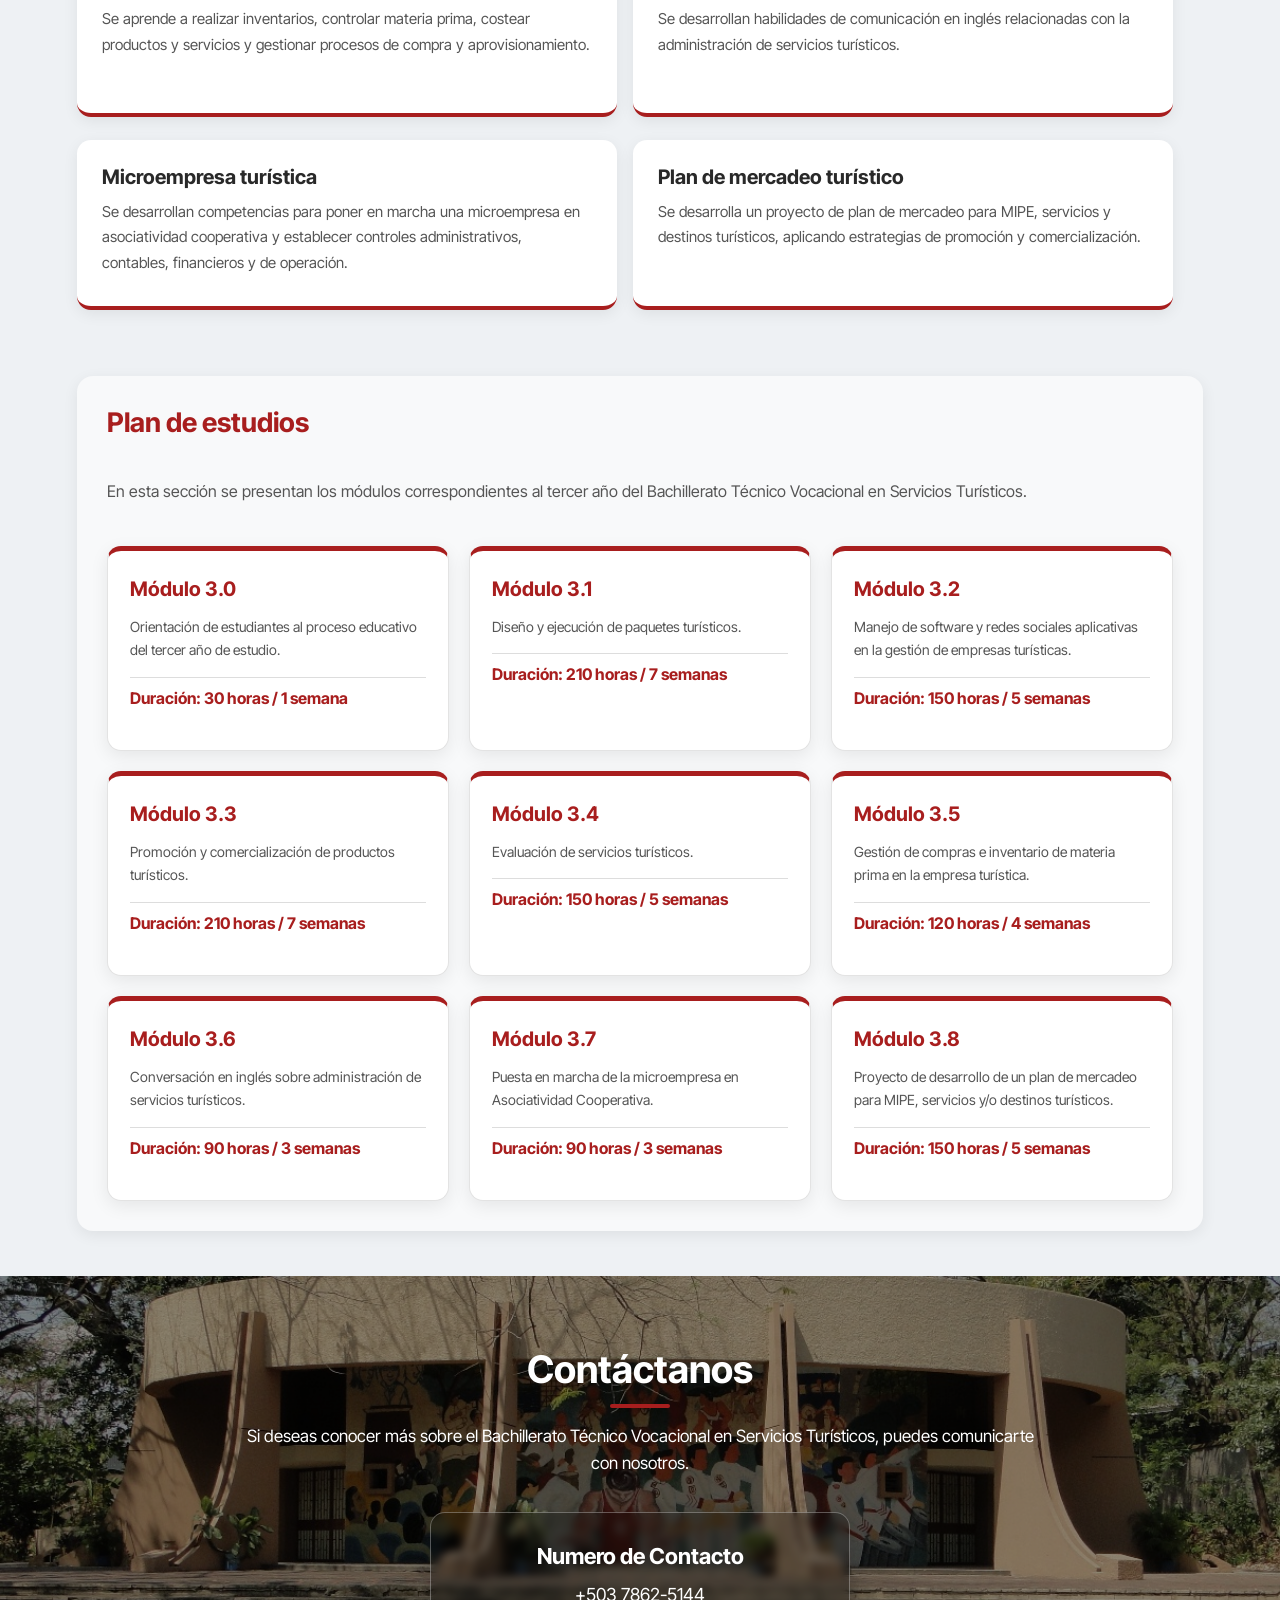
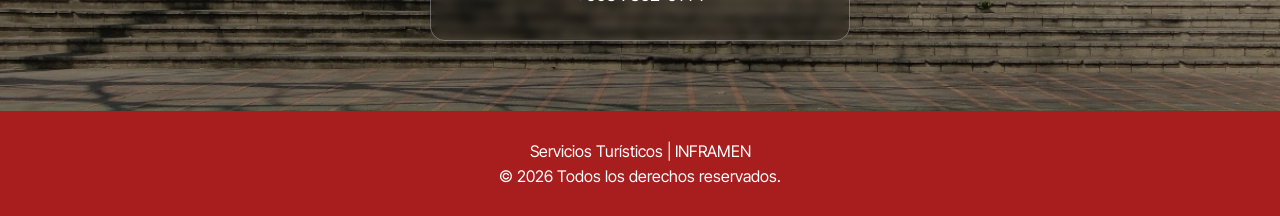
<file: tercer_año.html>
<!DOCTYPE html>
<html lang="es">

<head>
    <meta charset="UTF-8">
    <meta name="viewport" content="width=device-width, initial-scale=1.0">
    <title>Tercer Año - Servicios Turísticos</title>
    <link rel="stylesheet" href="css/style.css">
    <link rel="stylesheet" href="css/tercer.css">
</head>

<body>

    <header>
        <nav class="barra">
            <a href="index.html">
                <img src="imagenes/3e897beb-f42d-48c6-8276-a3396d32d673.png" alt="">
            </a>

            <h1>Servicios Turísticos | INFRAMEN</h1>

            <ul>
                <li><a href="index.html">Inicio</a></li>
                <li><a href="primer_año.html">Primer Año</a></li>
                <li><a href="segundo_año.html">Segundo Año</a></li>
                <li><a href="tercer_año.html">Tercer Año</a></li>
                <li><a href="#contactanos">Contactanos</a></li>
            </ul>
        </nav>
    </header>

    <main>

        <section>
            <h1>Tercer Año</h1>
            <h2>Bachillerato Técnico Vocacional en Servicios Turísticos</h2>
            <p>
                En el tercer año se desarrollan competencias relacionadas con el
                diseño y ejecución de paquetes turísticos, el uso de software y
                redes sociales en empresas turísticas, la promoción y comercialización
                de productos turísticos, la evaluación de servicios, la gestión de
                compras e inventarios, el inglés aplicado a la administración de
                servicios turísticos y el desarrollo de microempresas turísticas.
            </p>
        </section>

        <section>
            <h2>Perfil del estudiante</h2>
            <p>
                Durante el tercer año, el estudiante desarrolla competencias para
                identificar destinos turísticos y tendencias de mercado, diseñar
                paquetes turísticos, utilizar herramientas tecnológicas, promover
                productos y servicios turísticos, evaluar su calidad, gestionar
                compras e inventarios y desarrollar proyectos de emprendimiento
                turístico.
            </p>

            <ul>
                <li>Identificación de destinos turísticos y tendencias de mercado.</li>
                <li>Diseño y ejecución de paquetes turísticos.</li>
                <li>Uso de software y redes sociales en la gestión de empresas turísticas.</li>
                <li>Promoción y comercialización de productos y destinos turísticos.</li>
                <li>Evaluación y aseguramiento de la calidad de los servicios turísticos.</li>
                <li>Gestión de compras e inventario de materia prima.</li>
                <li>Aplicación del inglés en la administración de servicios turísticos.</li>
                <li>Formulación de proyectos de planes de mercadeo para MIPE, servicios y destinos turísticos.</li>
            </ul>
        </section>

        <section class="beneficios">
            <h2>Beneficios de estudiar Tercer Año</h2>

            <article>
                <h3>Diseño y ejecución de paquetes turísticos</h3>
                <p>
                    Se desarrollan competencias para identificar destinos y
                    tendencias del mercado y diseñar paquetes turísticos de
                    acuerdo con las necesidades del cliente.
                </p>
            </article>

            <article>
                <h3>Software y redes sociales</h3>
                <p>
                    Se aprende a utilizar software, redes sociales y herramientas
                    tecnológicas aplicadas a la gestión de empresas turísticas.
                </p>
            </article>

            <article>
                <h3>Promoción y comercialización</h3>
                <p>
                    Se desarrollan competencias para promover y comercializar
                    productos y destinos turísticos, apoyando acciones comerciales
                    y asesorando sobre servicios turísticos locales.
                </p>
            </article>

            <article>
                <h3>Evaluación de servicios turísticos</h3>
                <p>
                    Se desarrollan conocimientos para evaluar servicios y productos
                    turísticos mediante instrumentos y normas de aseguramiento de
                    la calidad.
                </p>
            </article>

            <article>
                <h3>Compras e inventario</h3>
                <p>
                    Se aprende a realizar inventarios, controlar materia prima,
                    costear productos y servicios y gestionar procesos de compra
                    y aprovisionamiento.
                </p>
            </article>

            <article>
                <h3>Inglés para servicios turísticos</h3>
                <p>
                    Se desarrollan habilidades de comunicación en inglés relacionadas
                    con la administración de servicios turísticos.
                </p>
            </article>

            <article>
                <h3>Microempresa turística</h3>
                <p>
                    Se desarrollan competencias para poner en marcha una
                    microempresa en asociatividad cooperativa y establecer controles
                    administrativos, contables, financieros y de operación.
                </p>
            </article>

            <article>
                <h3>Plan de mercadeo turístico</h3>
                <p>
                    Se desarrolla un proyecto de plan de mercadeo para MIPE,
                    servicios y destinos turísticos, aplicando estrategias de
                    promoción y comercialización.
                </p>
            </article>
        </section>

        <section class="plan-estudios">
            <h2>Plan de estudios</h2>
            <p>
                En esta sección se presentan los módulos correspondientes al
                tercer año del Bachillerato Técnico Vocacional en Servicios
                Turísticos.
            </p>

            <div class="modulo" onclick="abrirModal('modal1')">
                <h3>Módulo 3.0</h3>
                <p>Orientación de estudiantes al proceso educativo del tercer año de estudio.</p>
                <span class="duracion">Duración: 30 horas / 1 semana</span>
            </div>

            <div class="modulo" onclick="abrirModal('modal2')">
                <h3>Módulo 3.1</h3>
                <p>Diseño y ejecución de paquetes turísticos.</p>
                <span class="duracion">Duración: 210 horas / 7 semanas</span>
            </div>

            <div class="modulo" onclick="abrirModal('modal3')">
                <h3>Módulo 3.2</h3>
                <p>Manejo de software y redes sociales aplicativas en la gestión de empresas turísticas.</p>
                <span class="duracion">Duración: 150 horas / 5 semanas</span>
            </div>

            <div class="modulo" onclick="abrirModal('modal4')">
                <h3>Módulo 3.3</h3>
                <p>Promoción y comercialización de productos turísticos.</p>
                <span class="duracion">Duración: 210 horas / 7 semanas</span>
            </div>

            <div class="modulo" onclick="abrirModal('modal5')">
                <h3>Módulo 3.4</h3>
                <p>Evaluación de servicios turísticos.</p>
                <span class="duracion">Duración: 150 horas / 5 semanas</span>
            </div>

            <div class="modulo" onclick="abrirModal('modal6')">
                <h3>Módulo 3.5</h3>
                <p>Gestión de compras e inventario de materia prima en la empresa turística.</p>
                <span class="duracion">Duración: 120 horas / 4 semanas</span>
            </div>

            <div class="modulo" onclick="abrirModal('modal7')">
                <h3>Módulo 3.6</h3>
                <p>Conversación en inglés sobre administración de servicios turísticos.</p>
                <span class="duracion">Duración: 90 horas / 3 semanas</span>
            </div>

            <div class="modulo" onclick="abrirModal('modal8')">
                <h3>Módulo 3.7</h3>
                <p>Puesta en marcha de la microempresa en Asociatividad Cooperativa.</p>
                <span class="duracion">Duración: 90 horas / 3 semanas</span>
            </div>

            <div class="modulo" onclick="abrirModal('modal9')">
                <h3>Módulo 3.8</h3>
                <p>Proyecto de desarrollo de un plan de mercadeo para MIPE, servicios y/o destinos turísticos.</p>
                <span class="duracion">Duración: 150 horas / 5 semanas</span>
            </div>
        </section>

    </main>

    <div id="modal1" class="modal">
        <div class="modal-contenido">
            <span class="cerrar" onclick="cerrarModal('modal1')">&times;</span>
            <h2>Módulo 3.0</h2>
            <h3>Orientación de estudiantes al proceso educativo del tercer año de estudio</h3>
            <p>En este módulo se conocen los objetivos, la organización y las actividades del proceso educativo del tercer año.</p>
            <h3>¿Qué aprenderás?</h3>
            <p>Conocerás la organización del año académico y las competencias que desarrollarás durante tu formación.</p>
            <h3>Duración</h3>
            <p>30 horas / 1 semana</p>
        </div>
    </div>

    <div id="modal2" class="modal">
        <div class="modal-contenido">
            <span class="cerrar" onclick="cerrarModal('modal2')">&times;</span>
            <h2>Módulo 3.1</h2>
            <h3>Diseño y ejecución de paquetes turísticos</h3>
            <p>En este módulo se desarrollan competencias para identificar destinos y diseñar paquetes turísticos según las necesidades de los clientes.</p>
            <h3>¿Qué aprenderás?</h3>
            <p>Aprenderás a organizar itinerarios, seleccionar destinos y preparar propuestas de viajes turísticos.</p>
            <h3>Duración</h3>
            <p>210 horas / 7 semanas</p>
        </div>
    </div>

    <div id="modal3" class="modal">
        <div class="modal-contenido">
            <span class="cerrar" onclick="cerrarModal('modal3')">&times;</span>
            <h2>Módulo 3.2</h2>
            <h3>Manejo de software y redes sociales</h3>
            <p>En este módulo se estudia el uso de herramientas tecnológicas y redes sociales aplicadas a las empresas turísticas.</p>
            <h3>¿Qué aprenderás?</h3>
            <p>Conocerás herramientas digitales para gestionar información y apoyar la promoción de servicios turísticos.</p>
            <h3>Duración</h3>
            <p>150 horas / 5 semanas</p>
        </div>
    </div>

    <div id="modal4" class="modal">
        <div class="modal-contenido">
            <span class="cerrar" onclick="cerrarModal('modal4')">&times;</span>
            <h2>Módulo 3.3</h2>
            <h3>Promoción y comercialización de productos turísticos</h3>
            <p>En este módulo se desarrollan conocimientos para promover y comercializar productos y destinos turísticos.</p>
            <h3>¿Qué aprenderás?</h3>
            <p>Aprenderás a presentar ofertas turísticas y a utilizar estrategias de promoción y comercialización.</p>
            <h3>Duración</h3>
            <p>210 horas / 7 semanas</p>
        </div>
    </div>

    <div id="modal5" class="modal">
        <div class="modal-contenido">
            <span class="cerrar" onclick="cerrarModal('modal5')">&times;</span>
            <h2>Módulo 3.4</h2>
            <h3>Evaluación de servicios turísticos</h3>
            <p>En este módulo se estudian métodos para evaluar la calidad de los productos y servicios turísticos.</p>
            <h3>¿Qué aprenderás?</h3>
            <p>Conocerás criterios e instrumentos para revisar los servicios y proponer mejoras en su calidad.</p>
            <h3>Duración</h3>
            <p>150 horas / 5 semanas</p>
        </div>
    </div>

    <div id="modal6" class="modal">
        <div class="modal-contenido">
            <span class="cerrar" onclick="cerrarModal('modal6')">&times;</span>
            <h2>Módulo 3.5</h2>
            <h3>Gestión de compras e inventario de materia prima</h3>
            <p>En este módulo se desarrollan conocimientos sobre compras, inventarios y aprovisionamiento en empresas turísticas.</p>
            <h3>¿Qué aprenderás?</h3>
            <p>Aprenderás a controlar existencias, organizar compras y llevar un registro de los materiales.</p>
            <h3>Duración</h3>
            <p>120 horas / 4 semanas</p>
        </div>
    </div>

    <div id="modal7" class="modal">
        <div class="modal-contenido">
            <span class="cerrar" onclick="cerrarModal('modal7')">&times;</span>
            <h2>Módulo 3.6</h2>
            <h3>Conversación en inglés sobre administración de servicios turísticos</h3>
            <p>En este módulo se practica el inglés en situaciones relacionadas con la administración de servicios turísticos.</p>
            <h3>¿Qué aprenderás?</h3>
            <p>Practicarás vocabulario y expresiones en inglés relacionadas con la atención y la gestión turística.</p>
            <h3>Duración</h3>
            <p>90 horas / 3 semanas</p>
        </div>
    </div>

    <div id="modal8" class="modal">
        <div class="modal-contenido">
            <span class="cerrar" onclick="cerrarModal('modal8')">&times;</span>
            <h2>Módulo 3.7</h2>
            <h3>Puesta en marcha de la microempresa en Asociatividad Cooperativa</h3>
            <p>En este módulo se estudian aspectos necesarios para iniciar y organizar una microempresa turística.</p>
            <h3>¿Qué aprenderás?</h3>
            <p>Conocerás aspectos administrativos, contables, financieros y operativos para desarrollar un emprendimiento.</p>
            <h3>Duración</h3>
            <p>90 horas / 3 semanas</p>
        </div>
    </div>

    <div id="modal9" class="modal">
        <div class="modal-contenido">
            <span class="cerrar" onclick="cerrarModal('modal9')">&times;</span>
            <h2>Módulo 3.8</h2>
            <h3>Proyecto de desarrollo de un plan de mercadeo turístico</h3>
            <p>En este módulo se desarrolla un plan de mercadeo para MIPE, servicios o destinos turísticos.</p>
            <h3>¿Qué aprenderás?</h3>
            <p>Aprenderás a plantear estrategias de promoción y comercialización para un proyecto turístico.</p>
            <h3>Duración</h3>
            <p>150 horas / 5 semanas</p>
        </div>
    </div>

    <section class="contacto" id="contactanos">
        <h2>Contáctanos</h2>
        <p>
            Si deseas conocer más sobre el Bachillerato Técnico Vocacional
            en Servicios Turísticos, puedes comunicarte con nosotros.
        </p>

        <div class="datos-contacto">
            <div>
                <h3>Numero de Contacto</h3>
                <p>+503 7862-5144</p>
            </div>
        </div>
    </section>

    <footer>
        <p>Servicios Turísticos | INFRAMEN</p>
        <p>© 2026 Todos los derechos reservados.</p>
    </footer>

    <script src="js/app.js"></script>

</body>
</html>
</file>
<file: css/style.css>
@import url('https://fonts.googleapis.com/css2?family=Inter+Tight:wght@100..900&display=swap');

* {
    box-sizing: border-box;
    padding: 0;
    margin: 0;
}

body {
    font-family: Arial, Helvetica, sans-serif;
    background-color: #f1f2f3;
    color: #333;
}

.barra {
    width: 100%;
    height: 80px;
    background-color: rgb(168,30,30);
    display: flex;
    align-items: center;
    gap: 20px;
    padding: 10px 20px;
    position: fixed;
    top: 0;
    z-index: 1000;
}

.barra img {
    width: 60px;
}

.barra h1 {
    color: white;
    font-size: 24px;
    margin-right: auto;
}

.barra a {
    color: white;
    text-decoration: none;
}

.menu-opciones {
    display: flex;
    gap: 20px;
}

.menu-celular {
    display: none;
}

.hero {
    width: 100%;
    height: 600px;
    padding-top: 80px;
}

.carrusel {
    width: 100%;
    height: 520px;
    position: relative;
}

.diapositiva {
    display: none;
    width: 100%;
    height: 540px;
    align-items: center;
    justify-content: space-between;
}

.diapositiva:first-child {
    display: flex;
}

.diapositiva::before {
    content: "";
    position: absolute;
    width: 100%;
    height: 573px;
    background-size: cover;
    background-position: center;
    z-index: -1;
}


.diapositiva:nth-child(2) .texto-hero {
    color: white;
    text-shadow: 2px 2px 5px black;
}

.diapositiva:nth-child(2) .in {
    font-size: 30px;
    font-weight: bold;
}

.diapositiva:nth-child(2) .bachillerato {
    font-size: 55px;
    font-weight: bold;
}

.diapositiva:nth-child(2) .descripcion {
    font-size: 18px;
    font-weight: bold;
}

.diapositiva:nth-child(2) .red {
    color: #ff3333;
}

.diapositiva:first-child .texto-hero {
    color: white;
    text-shadow: 2px 2px 5px black;
}

.diapositiva:first-child .in {
    font-size: 25px;
    font-weight: bold;
}

.diapositiva:first-child .bachillerato {
    font-size: 50px;
    font-weight: bold;
}

.diapositiva:first-child .descripcion {
    font-size: 16px;
    font-weight: bold;
}
    
.diapositiva:nth-child(3) .texto-hero {
    color: white;
    text-shadow: 2px 2px 5px black;
}

.diapositiva:nth-child(3) .in {
    font-size: 30px;
    font-weight: bold;
}

.diapositiva:nth-child(3) .bachillerato {
    font-size: 55px;
    font-weight: bold;
}

.diapositiva:nth-child(3) .descripcion {
    font-size: 18px;
    font-weight: bold;
}

.diapositiva:nth-child(3) .red {
    color: #ff3333;
}


.diapositiva:first-child::before {
    background-image: url("../imagenes/infra02.jpg");
    filter: brightness(30%);
}

.diapositiva:nth-child(2)::before {
    background-image: url("../imagenes/inframen_fachada.jpg");
    filter: brightness(55%);
}

.diapositiva:nth-child(3)::before {
    background-image: url("../imagenes/tercera.jpg");
    filter: brightness(15%);
}

.texto-hero {
    width: 55%;
    margin-left: 80px;
}

.in {
    font-size: 25px;
}

.bachillerato {
    font-size: 50px;
    font-weight: bold;
}

.red {
    color: red;
}

.descripcion {
    font-size: 15px;
    margin-top: 15px;
}

.tur {
    width: 35%;
    display: flex;
    justify-content: center;
}

.turismo {
    width: 300px;
    height: 380px;
    object-fit: contain;
}

.anterior,.siguiente {
    position: absolute;
    top: 50%;
    background-color: rgb(168,30,30);
    color: white;
    border: none;
    font-size: 25px;
    padding: 10px;
    border-radius: 5px;
}

.anterior {
    left: 20px;
}

.siguiente {
    right: 20px;
}

.años {
    padding: 60px 8%;
    text-align: center;
    scroll-margin-top: 130px;
}

.años h2 {
    font-size: 32px;
    margin-bottom: 15px;
}

.años > p {
    margin-bottom: 30px;
}

.tarjetas-años {
    display: grid;
    grid-template-columns: repeat(3,1fr);
    gap: 20px;
}

.tarjeta-año {
    background-color: white;
    padding: 25px;
    border-radius: 12px;
    border-top: 5px solid rgb(168,30,30);
}

.tarjeta-año h3 {
    margin-bottom: 15px;
}

.tarjeta-año p {
    margin-bottom: 20px;
}

.tarjeta-año a {
    background-color: rgb(168,30,30);
    color: white;
    padding: 10px;
    border-radius: 6px;
    text-decoration: none;
}

.foto1 {
    display: block;
    width: 85%;
    margin: 0 auto;
}

.galeria {
    display: flex;
    justify-content: center;
    width: 90%;
    padding: 20px;
    gap: 15px;
    margin: 0 auto;
}

.galeria img {
    width: 31.6%;
    height: 250px;
    object-fit: cover;
}


.nosotros {
    background-image: url("../imagenes/fondo.png");
    background-size: cover;
    background-position: center;
    background-attachment: fixed;
    padding: 60px 8%;
    display: grid;
    grid-template-columns: 1fr 1fr;
    gap: 40px;
    scroll-margin-top: 130px;
}


.nosotros h2,.contacto h2 {
    font-size: 32px;
    margin-bottom: 15px;
}

.nosotros-texto p {
    margin-bottom: 15px;
    line-height: 1.5;
}

.nosotros-info {
    display: grid;
    gap: 15px;
}

.nosotros-info div {
    background-color: #f1f2f3;
    padding: 20px;
    border-radius: 10px;
}

.nosotros-info h3 {
    color: rgb(168,30,30);
    margin-bottom: 8px;
}

.contacto {
    padding: 60px 8%;
    text-align: center;
    scroll-margin-top: 170px;

}


.datos-contacto {
    display: grid;
    grid-template-columns: repeat(3,1fr);
    gap: 20px;
    margin-top: 30px;
}

.datos-contacto div {
    background-color: white;
    padding: 25px;
    border-radius: 10px;
}

.datos-contacto h3 {
    color: rgb(168,30,30);
    margin-bottom: 10px;
}

footer {
    background-color: rgb(168, 30, 30);
    color: white;
    text-align: center;
    padding: 20px;
}

.mapa{
    width: 1140px;
    height: 450px;
    border-radius: 25px;
}

.final{
    padding: 20px;
}

.final h3{
    color: rgb(168, 30, 30);
}
</file>
<file: css/primer.css>
@import url('https://fonts.googleapis.com/css2?family=Inter+Tight:wght@300;400;500;600;700&display=swap');

* {
    margin: 0;
    padding: 0;
    box-sizing: border-box;
}

body {
    font-family: 'Inter Tight', sans-serif;
    background: #eef1f4;
    background-image: url("../imagenes/20220121_094713979_fnac22012022lminfra015.jpg_554688467.jpg");
    background-repeat: no-repeat;
    background-size: 100% auto;
    background-position: top center;
    color: #333;
}

header {
    background-color: rgb(168, 30, 30);
    width: 100%;
    height: 80px;
    position: fixed;
    top: 0;
    left: 0;
    z-index: 1000;
}

.barra h1 {
    font-size: 24px;
    margin-right: 300px;
    color: white;
}

nav {
    height: 80px;
    display: flex;
    align-items: center;
    gap: 20px;
    padding: 10px 20px;
}

nav div img {
    width: 60px;
}

nav ul {
    display: flex;
    align-items: center;
    gap: 20px;
    list-style: none;
    margin-left: auto;
}

nav ul li a {
    color: white;
    text-decoration: none;
    font-size: 16px;
    transition: 0.3s;
}

nav ul li a:hover {
    color: #ffdede;
    transform: translateY(-2px);
}

main {
    padding-top: 120px;
    width: 88%;
    max-width: 1150px;
    margin: auto;
}

section {
    margin-bottom: 45px;
    padding: 30px;
    background: white;
    border-radius: 16px;
    box-shadow: 0 4px 15px rgba(0, 0, 0, 0.07);
}

section:first-child {
    border-left: 6px solid rgb(168, 30, 30);
    padding: 40px;
}

section h1 {
    font-size: 42px;
    color: #242424;
    margin-bottom: 10px;
}

section h1::after {
    content: "";
    display: block;
    width: 70px;
    height: 4px;
    background: rgb(168, 30, 30);
    margin-top: 12px;
    border-radius: 5px;
}

section h2 {
    font-size: 27px;
    color: rgb(168, 30, 30);
    margin-bottom: 18px;
}

section h1 + h2 {
    color: #555;
    font-size: 21px;
    font-weight: 400;
    margin-top: 18px;
}

section p {
    max-width: 950px;
    font-size: 16px;
    line-height: 1.8;
    color: #555;
}

section ul {
    margin-top: 20px;
    padding-left: 20px;
}

section ul li {
    margin-bottom: 10px;
    padding: 8px;
    color: #444;
}

section ul li::marker {
    color: rgb(168, 30, 30);
}

/* los beneficios */

.beneficios {
    background: transparent;
    box-shadow: none;
    padding: 10px 0;
}

.beneficios article {
    display: inline-block;
    vertical-align: top;
    width: 48%;
    min-height: 170px;
    margin: 1%;
    margin-left: 0;
    padding: 25px;
    background: white;
    border-radius: 14px;
    border-bottom: 4px solid rgb(168, 30, 30);
    box-shadow: 0 4px 15px rgba(0, 0, 0, 0.07);
}

.beneficios article h3 {
    color: #292929;
    font-size: 20px;
    margin-bottom: 10px;
}

.beneficios article p {
    font-size: 15px;
    line-height: 1.7;
}

/* plan estuio */

.plan-estudios {
    background: #f8f9fa;
    display: grid;
    grid-template-columns: repeat(3, 1fr);
    gap: 20px;
}

.plan-estudios > h2,
.plan-estudios > p {
    grid-column: 1 / -1;
}

.plan-estudios > p {
    margin-bottom: 20px;
}

.modulo {
    min-height: 205px;
    padding: 26px 22px;
    background: white;
    border: 1px solid #e3e3e3;
    border-top: 5px solid rgb(168, 30, 30);
    border-radius: 14px;
    box-shadow: 0 5px 18px rgba(0, 0, 0, 0.08);
    transition: 0.3s;
    cursor: pointer;
}

.modulo:hover {
    transform: translateY(-6px);
}

.modulo h3 {
    color: rgb(168, 30, 30);
    font-size: 20px;
    margin-bottom: 14px;
}

.modulo p {
    font-size: 14px;
    line-height: 1.7;
}

.duracion {
    display: block;
    margin-top: 15px;
    padding-top: 10px;
    border-top: 1px solid #ddd;
    color: rgb(168, 30, 30);
    font-weight: bold;
}

.contacto {
    position: relative;
    overflow: hidden;
    padding: 70px 30px;
    text-align: center;
    background-image: url("../imagenes/infra02.jpg");
    background-size: cover;
    border-radius: 0;
    background-position: center;
    scroll-margin-top: 17px;
}

.contacto::before {
    content: "";
    position: absolute;
    inset: 0;
    background: rgba(0, 0, 0, 0.45);
}

.contacto h2,
.contacto > p,
.datos-contacto {
    position: relative;
    z-index: 2;
}

.contacto h2 {
    color: white;
    font-size: 38px;
    margin-bottom: 15px;
}

.contacto h2::after {
    content: "";
    display: block;
    width: 60px;
    height: 4px;
    background: rgb(168, 30, 30);
    margin: 12px auto;
    border-radius: 5px;
}

.contacto > p {
    color: white;
    font-size: 17px;
    line-height: 1.6;
    max-width: 800px;
    margin: auto;
}


.datos-contacto {
    display: flex;
    justify-content: center;
    margin-top: 35px;
}

.datos-contacto div {
    background: rgba(0, 0, 0, 0.25);
    padding: 30px 50px;
    width: 420px;
    border-radius: 15px;
    border: 1px solid rgba(255, 255, 255, 0.3);
    box-shadow: 0 8px 25px rgba(0, 0, 0, 0.25);
    backdrop-filter: blur(4px);
}

.datos-contacto h3 {
    color: white;
    font-size: 22px;
    margin-bottom: 12px;
}

.datos-contacto p {
    color: white;
    font-size: 18px;
}



.modal {
    display: none;
    position: fixed;
    z-index: 2000;
    left: 0;
    top: 0;
    width: 100%;
    height: 100%;
    background: rgba(0, 0, 0, 0.6);
}

.modal-contenido {
    background: white;
    width: 80%;
    max-width: 650px;
    margin: 8% auto;
    padding: 30px;
    border-radius: 12px;
    position: relative;
    box-shadow: 0 5px 20px rgba(0, 0, 0, 0.3);
}

.modal-contenido h2 {
    color: rgb(168, 30, 30);
    margin-bottom: 15px;
}

.modal-contenido h3 {
    margin-top: 20px;
    margin-bottom: 8px;
}

.modal-contenido p {
    line-height: 1.6;
}

.cerrar {
    position: absolute;
    right: 20px;
    top: 10px;
    font-size: 30px;
    cursor: pointer;
    color: #555;
}

.cerrar:hover {
    color: rgb(168, 30, 30);
}



footer {
    background: rgb(168, 30, 30);
    color: white;
    text-align: center;
    padding: 25px;
    margin-top: 0;
}

footer p {
    margin: 5px;
}

.contacto {
    margin-bottom: 0;
}

footer {
    margin-top: 0;
}
</file>
<file: css/segundo.css>
@import url('https://fonts.googleapis.com/css2?family=Inter+Tight:wght@300;400;500;600;700&display=swap');

* {
    margin: 0;
    padding: 0;
    box-sizing: border-box;
}

body {
    font-family: 'Inter Tight', sans-serif;
    background: #eef1f4;
    background-image: url("../imagenes/20220121_094713979_fnac22012022lminfra015.jpg_554688467.jpg");
    background-repeat: no-repeat;
    background-size: 100% auto;
    background-position: top center;
    color: #333;
}

header {
    background-color: rgb(168, 30, 30);
    width: 100%;
    height: 80px;
    position: fixed;
    top: 0;
    left: 0;
    z-index: 1000;
}

.barra h1 {
    font-size: 24px;
    margin-right: 300px;
    color: white;
}

nav {
    height: 80px;
    display: flex;
    align-items: center;
    gap: 20px;
    padding: 10px 20px;
}

nav img {
    width: 60px;
    height: 60px;
    object-fit: contain;
}

nav ul {
    display: flex;
    align-items: center;
    gap: 20px;
    list-style: none;
    margin-left: auto;
}

nav ul li a {
    color: white;
    text-decoration: none;
    font-size: 16px;
    transition: 0.3s;
}

nav ul li a:hover {
    color: #ffdede;
    transform: translateY(-2px);
}

main {
    padding-top: 120px;
    width: 88%;
    max-width: 1150px;
    margin: auto;
}

main section {
    margin-bottom: 45px;
    padding: 30px;
    background: white;
    border-radius: 16px;
    box-shadow: 0 4px 15px rgba(0, 0, 0, 0.07);
}

main section:first-child {
    border-left: 6px solid rgb(168, 30, 30);
    padding: 40px;
}

main section h1 {
    font-size: 42px;
    color: #242424;
    margin-bottom: 10px;
}

main section h1::after {
    content: "";
    display: block;
    width: 70px;
    height: 4px;
    background: rgb(168, 30, 30);
    margin-top: 12px;
    border-radius: 5px;
}

main section h2 {
    font-size: 27px;
    color: rgb(168, 30, 30);
    margin-bottom: 18px;
}

main section h1 + h2 {
    color: #555;
    font-size: 21px;
    font-weight: 400;
    margin-top: 18px;
}

main section p {
    max-width: 950px;
    font-size: 16px;
    line-height: 1.8;
    color: #555;
}

main section ul {
    margin-top: 20px;
    padding-left: 20px;
}

main section ul li {
    margin-bottom: 10px;
    padding: 8px;
    color: #444;
}

main section ul li::marker {
    color: rgb(168, 30, 30);
}

.beneficios {
    background: transparent;
    box-shadow: none;
    padding: 10px 0;
}

.beneficios article {
    display: inline-block;
    vertical-align: top;
    width: 48%;
    min-height: 170px;
    margin: 1%;
    margin-left: 0;
    padding: 25px;
    background: white;
    border-radius: 14px;
    border-bottom: 4px solid rgb(168, 30, 30);
    box-shadow: 0 4px 15px rgba(0, 0, 0, 0.07);
}

.beneficios article h3 {
    color: #292929;
    font-size: 20px;
    margin-bottom: 10px;
}

.beneficios article p {
    font-size: 15px;
    line-height: 1.7;
}

.plan-estudios {
    background: #f8f9fa;
    display: grid;
    grid-template-columns: repeat(3, 1fr);
    gap: 20px;
}

.plan-estudios > h2,
.plan-estudios > p {
    grid-column: 1 / -1;
}

.plan-estudios > p {
    margin-bottom: 20px;
}

.modulo {
    min-height: 205px;
    padding: 26px 22px;
    background: white;
    border: 1px solid #e3e3e3;
    border-top: 5px solid rgb(168, 30, 30);
    border-radius: 14px;
    box-shadow: 0 5px 18px rgba(0, 0, 0, 0.08);
    transition: 0.3s;
    cursor: pointer;
}

.modulo:hover {
    transform: translateY(-6px);
}

.modulo h3 {
    color: rgb(168, 30, 30);
    font-size: 20px;
    margin-bottom: 14px;
}

.modulo p {
    font-size: 14px;
    line-height: 1.7;
}

.duracion {
    display: block;
    margin-top: 15px;
    padding-top: 10px;
    border-top: 1px solid #ddd;
    color: rgb(168, 30, 30);
    font-weight: bold;
}

.contacto {
    position: relative;
    overflow: hidden;
    padding: 70px 30px;
    text-align: center;
    background-image: url("../imagenes/infra02.jpg");
    background-size: cover;
    background-position: center;
    border-radius: 0;
    scroll-margin-top: 100px;
    margin-bottom: 0;
}

.contacto::before {
    content: "";
    position: absolute;
    inset: 0;
    background: rgba(0, 0, 0, 0.45);
}

.contacto h2,
.contacto > p,
.datos-contacto {
    position: relative;
    z-index: 2;
}

.contacto h2 {
    color: white;
    font-size: 38px;
    margin-bottom: 15px;
}

.contacto h2::after {
    content: "";
    display: block;
    width: 60px;
    height: 4px;
    background: rgb(168, 30, 30);
    margin: 12px auto;
    border-radius: 5px;
}

.contacto > p {
    color: white;
    font-size: 17px;
    line-height: 1.6;
    max-width: 800px;
    margin: auto;
}

.datos-contacto {
    display: flex;
    justify-content: center;
    margin-top: 35px;
}

.datos-contacto div {
    background: rgba(0, 0, 0, 0.25);
    padding: 30px 50px;
    width: 420px;
    border-radius: 15px;
    border: 1px solid rgba(255, 255, 255, 0.3);
    box-shadow: 0 8px 25px rgba(0, 0, 0, 0.25);
    backdrop-filter: blur(4px);
}

.datos-contacto h3 {
    color: white;
    font-size: 22px;
    margin-bottom: 12px;
}

.datos-contacto p {
    color: white;
    font-size: 18px;
}

.modal {
    display: none;
    position: fixed;
    z-index: 2000;
    left: 0;
    top: 0;
    width: 100%;
    height: 100%;
    background: rgba(0, 0, 0, 0.6);
    overflow-y: auto;
}

.modal-contenido {
    background: white;
    width: 80%;
    max-width: 650px;
    margin: 8% auto;
    padding: 30px;
    border-radius: 12px;
    position: relative;
    box-shadow: 0 5px 20px rgba(0, 0, 0, 0.3);
}

.modal-contenido h2 {
    color: rgb(168, 30, 30);
    margin-bottom: 15px;
}

.modal-contenido h3 {
    margin-top: 20px;
    margin-bottom: 8px;
}

.modal-contenido p {
    line-height: 1.6;
}

.cerrar {
    position: absolute;
    right: 20px;
    top: 10px;
    font-size: 30px;
    cursor: pointer;
    color: #555;
}

.cerrar:hover {
    color: rgb(168, 30, 30);
}

footer {
    background: rgb(168, 30, 30);
    color: white;
    text-align: center;
    padding: 25px;
    margin-top: 0;
}

footer p {
    margin: 5px;
}
</file>
<file: css/tercer.css>
@import url('https://fonts.googleapis.com/css2?family=Inter+Tight:wght@300;400;500;600;700&display=swap');

* {
    margin: 0;
    padding: 0;
    box-sizing: border-box;
}

body {
    font-family: 'Inter Tight', sans-serif;
    background: #eef1f4;
    background-image: url("../imagenes/20220121_094713979_fnac22012022lminfra015.jpg_554688467.jpg");
    background-repeat: no-repeat;
    background-size: 100% auto;
    background-position: top center;
    color: #333;
}

header {
    background-color: rgb(168, 30, 30);
    width: 100%;
    height: 80px;
    position: fixed;
    top: 0;
    left: 0;
    z-index: 1000;
}

.barra h1 {
    font-size: 24px;
    margin-right: 300px;
    color: white;
}

nav {
    height: 80px;
    display: flex;
    align-items: center;
    gap: 20px;
    padding: 10px 20px;
}

nav img {
    width: 60px;
    height: 60px;
    object-fit: contain;
}

nav ul {
    display: flex;
    align-items: center;
    gap: 20px;
    list-style: none;
    margin-left: auto;
}

nav ul li a {
    color: white;
    text-decoration: none;
    font-size: 16px;
    transition: 0.3s;
}

nav ul li a:hover {
    color: #ffdede;
    transform: translateY(-2px);
}

main {
    padding-top: 120px;
    width: 88%;
    max-width: 1150px;
    margin: auto;
}

main section {
    margin-bottom: 45px;
    padding: 30px;
    background: white;
    border-radius: 16px;
    box-shadow: 0 4px 15px rgba(0, 0, 0, 0.07);
}

main section:first-child {
    border-left: 6px solid rgb(168, 30, 30);
    padding: 40px;
}

main section h1 {
    font-size: 42px;
    color: #242424;
    margin-bottom: 10px;
}

main section h1::after {
    content: "";
    display: block;
    width: 70px;
    height: 4px;
    background: rgb(168, 30, 30);
    margin-top: 12px;
    border-radius: 5px;
}

main section h2 {
    font-size: 27px;
    color: rgb(168, 30, 30);
    margin-bottom: 18px;
}

main section h1 + h2 {
    color: #555;
    font-size: 21px;
    font-weight: 400;
    margin-top: 18px;
}

main section p {
    max-width: 950px;
    font-size: 16px;
    line-height: 1.8;
    color: #555;
}

main section ul {
    margin-top: 20px;
    padding-left: 20px;
}

main section ul li {
    margin-bottom: 10px;
    padding: 8px;
    color: #444;
}

main section ul li::marker {
    color: rgb(168, 30, 30);
}

.beneficios {
    background: transparent;
    box-shadow: none;
    padding: 10px 0;
}

.beneficios article {
    display: inline-block;
    vertical-align: top;
    width: 48%;
    min-height: 170px;
    margin: 1%;
    margin-left: 0;
    padding: 25px;
    background: white;
    border-radius: 14px;
    border-bottom: 4px solid rgb(168, 30, 30);
    box-shadow: 0 4px 15px rgba(0, 0, 0, 0.07);
}

.beneficios article h3 {
    color: #292929;
    font-size: 20px;
    margin-bottom: 10px;
}

.beneficios article p {
    font-size: 15px;
    line-height: 1.7;
}

.plan-estudios {
    background: #f8f9fa;
    display: grid;
    grid-template-columns: repeat(3, 1fr);
    gap: 20px;
}

.plan-estudios > h2,
.plan-estudios > p {
    grid-column: 1 / -1;
}

.plan-estudios > p {
    margin-bottom: 20px;
}

.modulo {
    min-height: 205px;
    padding: 26px 22px;
    background: white;
    border: 1px solid #e3e3e3;
    border-top: 5px solid rgb(168, 30, 30);
    border-radius: 14px;
    box-shadow: 0 5px 18px rgba(0, 0, 0, 0.08);
    transition: 0.3s;
    cursor: pointer;
}

.modulo:hover {
    transform: translateY(-6px);
}

.modulo h3 {
    color: rgb(168, 30, 30);
    font-size: 20px;
    margin-bottom: 14px;
}

.modulo p {
    font-size: 14px;
    line-height: 1.7;
}

.duracion {
    display: block;
    margin-top: 15px;
    padding-top: 10px;
    border-top: 1px solid #ddd;
    color: rgb(168, 30, 30);
    font-weight: bold;
}

.contacto {
    position: relative;
    overflow: hidden;
    padding: 70px 30px;
    text-align: center;
    background-image: url("../imagenes/infra02.jpg");
    background-size: cover;
    background-position: center;
    border-radius: 0;
    scroll-margin-top: 100px;
    margin-bottom: 0;
}

.contacto::before {
    content: "";
    position: absolute;
    inset: 0;
    background: rgba(0, 0, 0, 0.45);
}

.contacto h2,
.contacto > p,
.datos-contacto {
    position: relative;
    z-index: 2;
}

.contacto h2 {
    color: white;
    font-size: 38px;
    margin-bottom: 15px;
}

.contacto h2::after {
    content: "";
    display: block;
    width: 60px;
    height: 4px;
    background: rgb(168, 30, 30);
    margin: 12px auto;
    border-radius: 5px;
}

.contacto p {
    color: white;
    font-size: 17px;
    line-height: 1.6;
    max-width: 800px;
    margin: auto;
}

.datos-contacto {
    display: flex;
    justify-content: center;
    margin-top: 35px;
}

.datos-contacto div {
    background: rgba(0, 0, 0, 0.25);
    padding: 30px 50px;
    width: 420px;
    border-radius: 15px;
    border: 1px solid rgba(255, 255, 255, 0.3);
    box-shadow: 0 8px 25px rgba(0, 0, 0, 0.25);
    backdrop-filter: blur(4px);
}

.datos-contacto h3 {
    color: white;
    font-size: 22px;
    margin-bottom: 12px;
}

.datos-contacto p {
    color: white;
    font-size: 18px;
}

.modal {
    display: none;
    position: fixed;
    z-index: 2000;
    left: 0;
    top: 0;
    width: 100%;
    height: 100%;
    background: rgba(0, 0, 0, 0.6);
    overflow-y: auto;
}

.modal-contenido {
    background: white;
    width: 80%;
    max-width: 650px;
    margin: 8% auto;
    padding: 30px;
    border-radius: 12px;
    position: relative;
    box-shadow: 0 5px 20px rgba(0, 0, 0, 0.3);
}

.modal-contenido h2 {
    color: rgb(168, 30, 30);
    margin-bottom: 15px;
}

.modal-contenido h3 {
    margin-top: 20px;
    margin-bottom: 8px;
}

.modal-contenido p {
    line-height: 1.6;
}

.cerrar {
    position: absolute;
    right: 20px;
    top: 10px;
    font-size: 30px;
    cursor: pointer;
    color: #555;
}

.cerrar:hover {
    color: rgb(168, 30, 30);
}

footer {
    background: rgb(168, 30, 30);
    color: white;
    text-align: center;
    padding: 25px;
    margin-top: 0;
}

footer p {
    margin: 5px;
}
</file>
